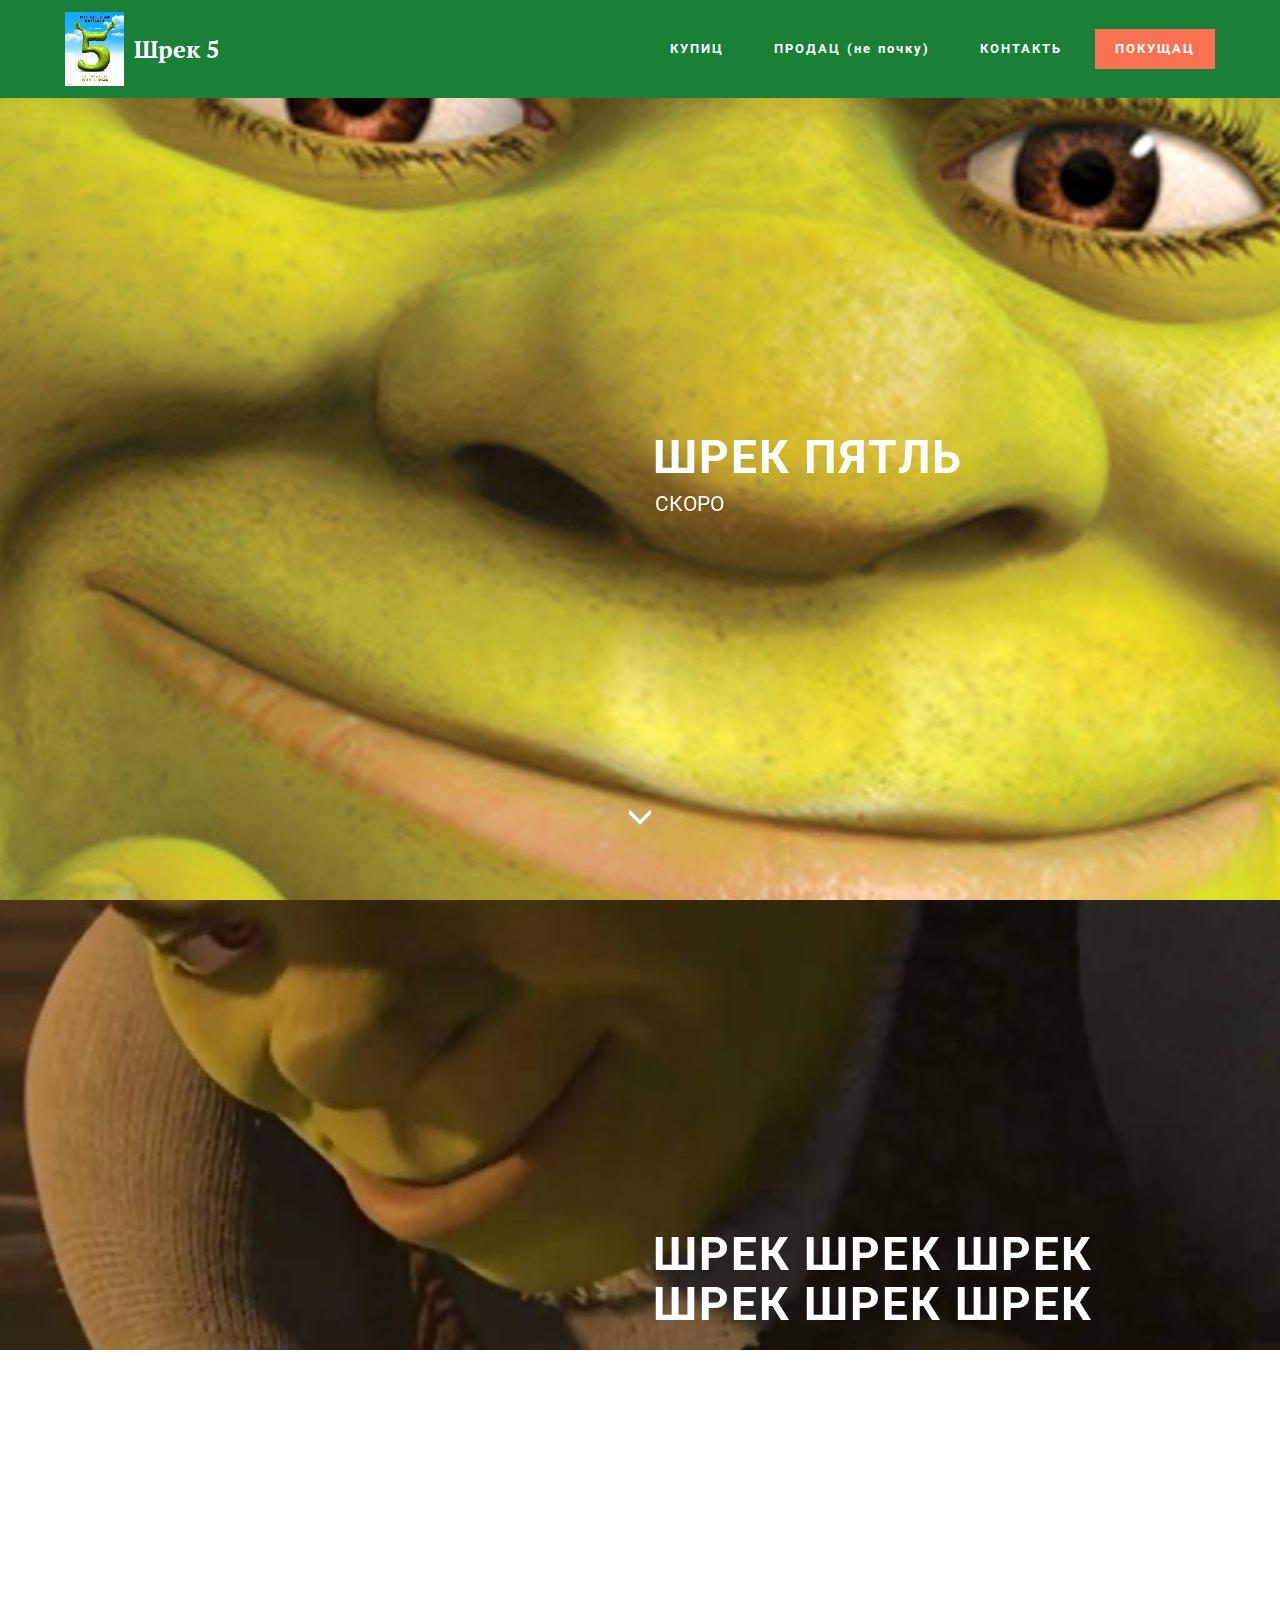
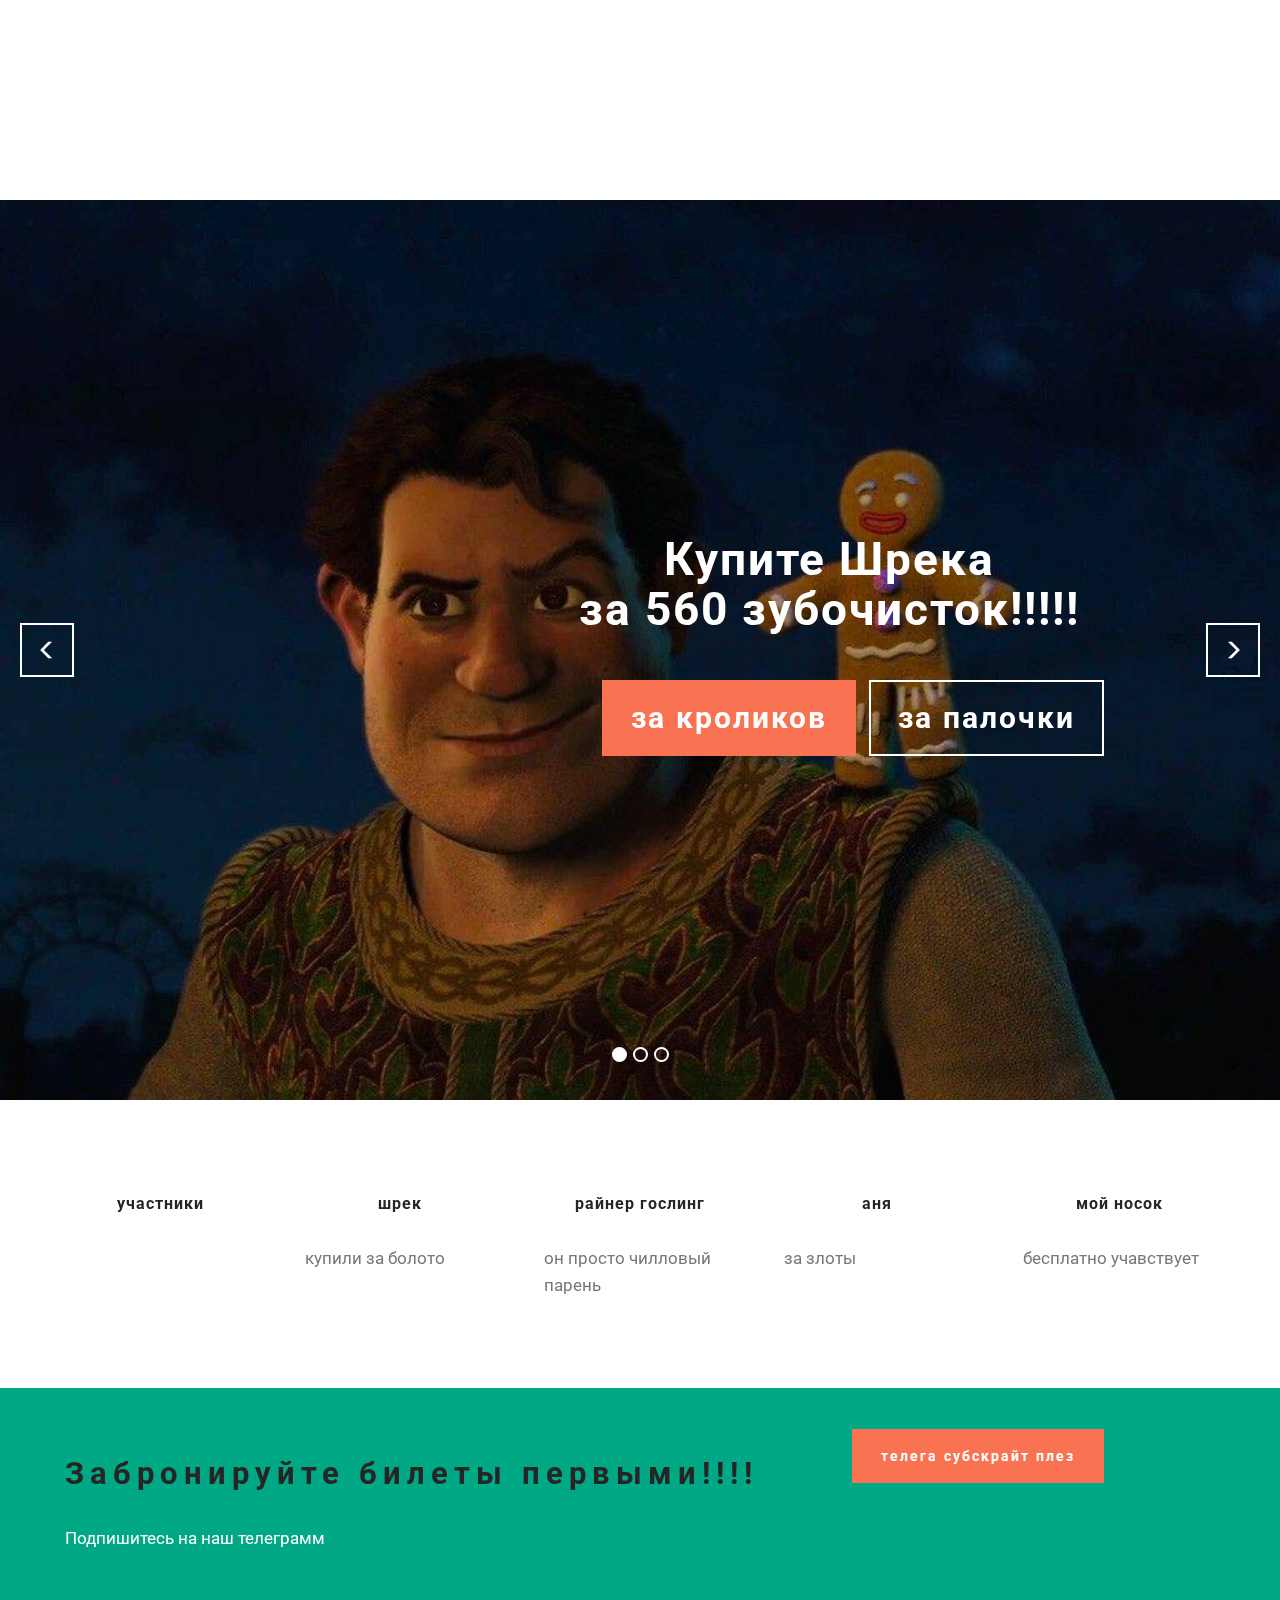
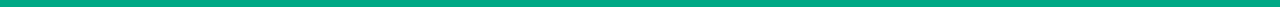
<file: index.html>
<!DOCTYPE html>
<html>
<head>
  <!-- Site made with Mobirise Website Builder v2.9.10, https://mobirise.com -->
  <meta charset="UTF-8">
  <meta http-equiv="X-UA-Compatible" content="IE=edge">
  <meta name="generator" content="Mobirise v2.9.10, mobirise.com">
  <meta name="viewport" content="width=device-width, initial-scale=1">
  <link rel="shortcut icon" href="assets/images/shrek-5-poster-800x1000-6.jpg" type="image/x-icon">
  <meta name="description" content="Free Responsive Website Maker. Create awesome mobile-first websites. Easy and fast - No coding!">
  <title>Mobirise Mobile Website Builder</title>
  <link rel="stylesheet" href="https://fonts.googleapis.com/css?family=Roboto:700,400&amp;subset=cyrillic,latin,greek,vietnamese">
  <link rel="stylesheet" href="assets/bootstrap/css/bootstrap.min.css">
  <link rel="stylesheet" href="assets/animate.css/animate.min.css">
  <link rel="stylesheet" href="assets/mobirise/css/style.css">
  <link rel="stylesheet" href="assets/mobirise-slider/style.css">
  <link rel="stylesheet" href="assets/mobirise/css/mbr-additional.css" type="text/css">
  
  
  
</head>
<body>
<section class="mbr-navbar mbr-navbar--freeze mbr-navbar--absolute mbr-navbar--sticky mbr-navbar--auto-collapse" id="ext_menu-3">
    <div class="mbr-navbar__section mbr-section">
        <div class="mbr-section__container container">
            <div class="mbr-navbar__container">
                <div class="mbr-navbar__column mbr-navbar__column--s mbr-navbar__brand">
                    <span class="mbr-navbar__brand-link mbr-brand mbr-brand--inline">
                        <span class="mbr-brand__logo"><a href="https://mobirise.com"><img src="assets/images/shrek-5-poster-800x1000-6.jpg" class="mbr-navbar__brand-img mbr-brand__img" alt="Mobirise"></a></span>
                        <span class="mbr-brand__name"><a class="mbr-brand__name text-white" href="https://mobirise.com">Шрек 5</a></span>
                    </span>
                </div>
                <div class="mbr-navbar__hamburger mbr-hamburger"><span class="mbr-hamburger__line"></span></div>
                <div class="mbr-navbar__column mbr-navbar__menu">
                    <nav class="mbr-navbar__menu-box mbr-navbar__menu-box--inline-right">
                        <div class="mbr-navbar__column"><ul class="mbr-navbar__items mbr-navbar__items--right mbr-buttons mbr-buttons--freeze mbr-buttons--right btn-decorator mbr-buttons--active"><li class="mbr-navbar__item"><a class="mbr-buttons__link btn text-white" href="https://mobirise.com">КУПИЦ</a></li><li class="mbr-navbar__item"><a class="mbr-buttons__link btn text-white" href="https://mobirise.com">ПРОДАЦ (не почку)</a></li><li class="mbr-navbar__item"><a class="mbr-buttons__link btn text-white" href="https://mobirise.com">КОНТАКТЬ</a></li></ul></div>
                        <div class="mbr-navbar__column"><ul class="mbr-navbar__items mbr-navbar__items--right mbr-buttons mbr-buttons--freeze mbr-buttons--right btn-inverse mbr-buttons--active"><li class="mbr-navbar__item"><a class="mbr-buttons__btn btn btn-danger" href="https://mobirise.com">ПОКУЩАЦ</a></li></ul></div>
                    </nav>
                </div>
            </div>
        </div>
    </div>
</section>

<section class="engine"><a rel="external" href="https://mobirise.com">web page creator</a></section><section class="mbr-box mbr-section mbr-section--relative mbr-section--fixed-size mbr-section--full-height mbr-section--bg-adapted mbr-parallax-background" id="header1-13" style="background-image: url(assets/images/2506266481-preview-maxresdefault-1-1280x720-49.jpg);">
    <div class="mbr-box__magnet mbr-box__magnet--sm-padding mbr-box__magnet--center-left mbr-after-navbar">
        
        <div class="mbr-box__container mbr-section__container container">
            <div class="mbr-box mbr-box--stretched"><div class="mbr-box__magnet mbr-box__magnet--center-left">
                <div class="row"><div class=" col-sm-6 col-sm-offset-6">
                    <div class="mbr-hero animated fadeInUp">
                        <h1 class="mbr-hero__text">ШРЕК ПЯТЛЬ&nbsp;</h1>
                        <p class="mbr-hero__subtext">СКОРО</p>
                    </div>
                    
                </div></div>
            </div></div>
        </div>
        <div class="mbr-arrow mbr-arrow--floating text-center">
            <div class="mbr-section__container container">
                <a class="mbr-arrow__link" href="#header1-4"><i class="glyphicon glyphicon-menu-down"></i></a>
            </div>
        </div>
    </div>
</section>

<section class="mbr-box mbr-section mbr-section--relative mbr-section--fixed-size mbr-section--full-height mbr-section--bg-adapted mbr-parallax-background" id="header1-4" style="background-image: url(assets/images/maxresdefault-1-1280x720-92.jpg);">
    <div class="mbr-box__magnet mbr-box__magnet--sm-padding mbr-box__magnet--center-left">
        
        <div class="mbr-box__container mbr-section__container container">
            <div class="mbr-box mbr-box--stretched"><div class="mbr-box__magnet mbr-box__magnet--center-left">
                <div class="row"><div class=" col-sm-6 col-sm-offset-6">
                    <div class="mbr-hero animated fadeInUp">
                        <h1 class="mbr-hero__text">ШРЕК ШРЕК ШРЕК ШРЕК ШРЕК ШРЕК</h1>
                        <p class="mbr-hero__subtext"><br>Купите  мена он красивый , у него есть свое болото, огрожена, осел!!!<br></p>
                    </div>
                    
                </div></div>
            </div></div>
        </div>
        <div class="mbr-arrow mbr-arrow--floating text-center">
            <div class="mbr-section__container container">
                <a class="mbr-arrow__link" href="#slider-8"><i class="glyphicon glyphicon-menu-down"></i></a>
            </div>
        </div>
    </div>
</section>

<section class="mbr-slider mbr-section mbr-section--no-padding carousel slide" data-ride="carousel" data-wrap="true" data-interval="5000" id="slider-8" style="background-color: rgb(255, 255, 255);">
    <div class="mbr-section__container">
        <div>
            <ol class="carousel-indicators">
                <li data-app-prevent-settings="" data-target="#slider-8" class="active" data-slide-to="0"></li><li data-app-prevent-settings="" data-target="#slider-8" data-slide-to="1"></li><li data-app-prevent-settings="" data-target="#slider-8" data-slide-to="2"></li>
            </ol>
            <div class="carousel-inner" role="listbox">
                <div class="mbr-box mbr-section mbr-section--relative mbr-section--fixed-size mbr-section--bg-adapted item dark center mbr-section--full-height active" style="background-image: url(assets/images/59b50b79f4fcdde8cd3a7e42b652635a-1280x720-59.jpg);">
                    <div class="mbr-box__magnet mbr-box__magnet--center-right mbr-box__magnet--sm-padding">
                                            
                        <div class=" container">
                            
                            <div class="row">
                                <div class=" col-md-6 col-md-offset-5">  

                                <div class="mbr-hero">
                                    <h1 class="mbr-hero__text">Купите Шрека <br>за 560 зубочисток!!!!!</h1>

                                    <p class="mbr-hero__subtext"></p>
                                </div>
                                <div class="mbr-buttons btn-inverse mbr-buttons--left mbr-buttons--right"><a class="mbr-buttons__btn btn btn-lg btn-danger" href="https://mobirise.com">за кроликов</a> <a class="mbr-buttons__btn btn btn-lg btn-default" href="https://mobirise.com">за палочки</a></div>
                                </div>
                            </div>
                        </div>
                    </div>
                </div><div class="mbr-box mbr-section mbr-section--relative mbr-section--fixed-size mbr-section--bg-adapted item dark center mbr-section--full-height" style="background-image: url(assets/images/memi-klev-club-3zue-p-memi-shrek-udivlenie-7-900x900-14.jpg);">
                    <div class="mbr-box__magnet mbr-box__magnet--center-left mbr-box__magnet--sm-padding">
                                            
                        <div class=" container">
                            
                            <div class="row">
                                <div class=" col-md-6 col-md-offset-1">  

                                <div class="mbr-hero">
                                    <h1 class="mbr-hero__text">купить</h1>

                                    
                                </div>
                                <div class="mbr-buttons btn-inverse mbr-buttons--left"><a class="mbr-buttons__btn btn btn-lg btn-danger" href="https://mobirise.com">да</a> <a class="mbr-buttons__btn btn btn-lg btn-default" href="https://mobirise.com">тоже да&nbsp;</a></div>
                                </div>
                            </div>
                        </div>
                    </div>
                </div><div class="mbr-box mbr-section mbr-section--relative mbr-section--fixed-size mbr-section--bg-adapted item dark center mbr-section--full-height" style="background-image: url(assets/images/2506266481-preview-maxresdefault-1-1280x720-50.jpg);">
                    <div class="mbr-box__magnet mbr-box__magnet--center-center mbr-box__magnet--sm-padding">
                                            
                        <div class=" container">
                            
                            <div class="row">
                                <div class=" col-md-8 col-md-offset-2">  

                                <div class="mbr-hero">
                                    <h1 class="mbr-hero__text">купить&nbsp;</h1>

                                    <p class="mbr-hero__subtext"></p>
                                </div>
                                <div class="mbr-buttons btn-inverse mbr-buttons--center"><a class="mbr-buttons__btn btn btn-lg btn-danger" href="https://mobirise.com">да</a> <a class="mbr-buttons__btn btn btn-lg btn-default" href="https://mobirise.com">нет(да)</a></div>
                                </div>
                            </div>
                        </div>
                    </div>
                </div>
            </div>
            
            <a data-app-prevent-settings="" class="left carousel-control" role="button" data-slide="prev" href="#slider-8">
                <span class="glyphicon glyphicon-menu-left" aria-hidden="true"></span>
                <span class="sr-only">Previous</span>
            </a>
            <a data-app-prevent-settings="" class="right carousel-control" role="button" data-slide="next" href="#slider-8">
                <span class="glyphicon glyphicon-menu-right" aria-hidden="true"></span>
                <span class="sr-only">Next</span>
            </a>
        </div>
    </div>
</section>

<section class="mbr-section mbr-section--relative mbr-section--fixed-size" id="content4-9" style="background-color: rgb(255, 255, 255);">
    
    
    <div class="mbr-section__container container mbr-section__container--std-top-padding">
        <div class="mbr-section__row row">
            <div class="mbr-section__col col-xs-12 col-lg-2-4 col-md-4 col-sm-6">
                
                <div class="mbr-section__container mbr-section__container--middle">
                    <div class="mbr-header mbr-header--reduce mbr-header--center mbr-header--wysiwyg">
                        <h3 class="mbr-header__text">участники</h3>
                    </div>
                </div>
                <div class="mbr-section__container mbr-section__container--last">
                    <div class="mbr-article mbr-article--wysiwyg">
                        <p></p>
                    </div>
                </div>
                
            </div>
            <div class="mbr-section__col col-xs-12 col-lg-2-4 col-md-4 col-sm-6">
                
                <div class="mbr-section__container mbr-section__container--middle">
                    <div class="mbr-header mbr-header--reduce mbr-header--center mbr-header--wysiwyg">
                        <h3 class="mbr-header__text">шрек</h3>
                    </div>
                </div>
                <div class="mbr-section__container mbr-section__container--last">
                    <div class="mbr-article mbr-article--wysiwyg">
                        <p>купили за болото</p>
                    </div>
                </div>
                
            </div>
            <div class="clearfix visible-sm-block"></div>
            <div class="mbr-section__col col-xs-12 col-lg-2-4 col-md-4 col-sm-6">
                
                <div class="mbr-section__container mbr-section__container--middle">
                    <div class="mbr-header mbr-header--reduce mbr-header--center mbr-header--wysiwyg">
                        <h3 class="mbr-header__text">райнер гослинг</h3>
                    </div>
                </div>
                <div class="mbr-section__container mbr-section__container--last">
                    <div class="mbr-article mbr-article--wysiwyg">
                        <p>он просто чилловый парень&nbsp;</p>
                    </div>
                </div>
                
            </div>
            <div class="clearfix visible-md-block"></div>
            <div class="mbr-section__col col-xs-12 col-lg-2-4 col-md-4 col-sm-6 col-lg-offset-0 col-md-offset-2">
                
                <div class="mbr-section__container mbr-section__container--middle">
                    <div class="mbr-header mbr-header--reduce mbr-header--center mbr-header--wysiwyg">
                        <h3 class="mbr-header__text">аня&nbsp;</h3>
                    </div>
                </div>
                <div class="mbr-section__container mbr-section__container--last">
                    <div class="mbr-article mbr-article--wysiwyg">
                        <p>за злоты</p>
                    </div>
                </div>
                
            </div>
            <div class="clearfix visible-sm-block"></div>
            <div class="mbr-section__col col-xs-12 col-lg-2-4 col-md-4 col-sm-6 col-md-offset-0 col-sm-offset-3">
                
                <div class="mbr-section__container mbr-section__container--middle">
                    <div class="mbr-header mbr-header--reduce mbr-header--center mbr-header--wysiwyg">
                        <h3 class="mbr-header__text">мой носок</h3>
                    </div>
                </div>
                <div class="mbr-section__container mbr-section__container--last">
                    <div class="mbr-article mbr-article--wysiwyg">
                        <p>бесплатно учавствует&nbsp;</p>
                    </div>
                </div>
                
            </div>
            
        </div>
    </div>
</section>

<section class="mbr-section mbr-section--relative mbr-section--short-paddings" id="msg-box1-14" style="background-color: rgb(0, 168, 133);">

    

    <div class="mbr-section__container mbr-section__container--isolated container">
        <div class="row">
            <div class="mbr-box mbr-box--fixed mbr-box--adapted">
                <div class="mbr-box__magnet mbr-box__magnet--top-left mbr-section__left col-sm-8">
                    <div class="mbr-section__container mbr-section__container--middle">
                        <div class="mbr-header mbr-header--auto-align mbr-header--wysiwyg">
                            <h3 class="mbr-header__text"></h3><h1>Забронируйте билеты первыми!!!!</h1>
                        </div>
                    </div>
                    <div class="mbr-section__container">
                        <div class="mbr-article mbr-article--auto-align mbr-article--wysiwyg"><p>Подпишитесь на наш телеграмм<br></p></div>
                    </div>
                </div>
                <div class="mbr-box__magnet mbr-box__magnet--top-left mbr-section__right col-sm-4">
                    <div class="mbr-section__container">
                        <div class="mbr-buttons mbr-buttons--auto-align mbr-buttons--top mbr-buttons--left"><a class="mbr-buttons__btn btn btn-lg btn-danger" href="https://mobirise.com">телега субскрайт плез</a></div>
                    </div>
                </div>
            </div>
        </div>
    </div>

</section>


  <script src="assets/web/assets/jquery/jquery.min.js"></script>
  <script src="assets/bootstrap/js/bootstrap.min.js"></script>
  <script src="assets/smooth-scroll/SmoothScroll.js"></script>
  <script src="assets/jarallax/jarallax.js"></script>
  <script src="assets/bootstrap-carousel-swipe/bootstrap-carousel-swipe.js"></script>
  <script src="assets/mobirise/js/script.js"></script>
  
  
</body>
</html>
</file>
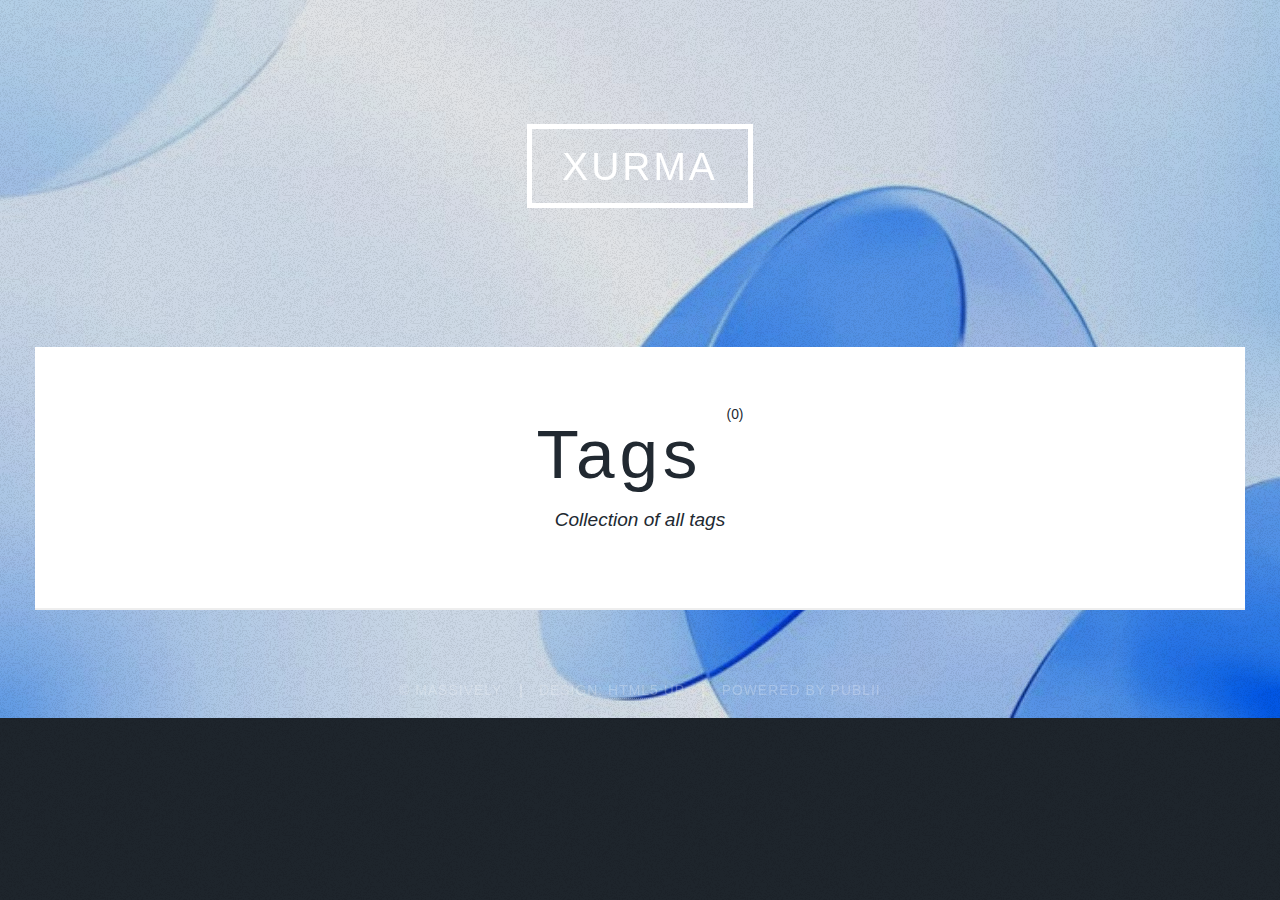
<file: tags/index.html>
<!DOCTYPE html><html lang="en-gb"><head><meta charset="utf-8"><meta http-equiv="X-UA-Compatible" content="IE=edge"><meta name="viewport" content="width=device-width,initial-scale=1,user-scalable=no"><title>All tags - Xurma</title><meta name="robots" content="noindex, follow"><meta name="generator" content="Publii Open-Source CMS for Static Site"><link rel="stylesheet" href="./../assets/css/fontawesome-all.min.css?v=85514f933f9e0b82460af63f1a403fa5"><link rel="stylesheet" href="./../assets/css/style.css?v=6d92336350d5374cc2b2fb5720b76be5"><noscript><link rel="stylesheet" href="./../assets/css/noscript.css?v=efa867a99f5064d6729e4dc2008ad50b"></noscript><script type="application/ld+json">{"@context":"http://schema.org","@type":"Organization","name":"Xurma","url":"./../"}</script><style>#wrapper > .bg {
               background-image: url(./../assets/images/overlay.png), linear-gradient(0deg, rgba(0, 0, 0, 0.1), rgba(0, 0, 0, 0.1)), url(./../media/website/c5eb508f2421f45f1de476c5ab631b9d.jpg);
           }</style><noscript><style>img[loading] {
                    opacity: 1;
                }</style></noscript></head><body class="is-preload tags-template"><div id="wrapper"><header id="header"><a class="logo" href="./../">Xurma</a></header><main id="main"><header class="page-header"><h1>Tags <sup>(0)</sup></h1><p>Collection of all tags</p></header><section class="posts"></section></main><footer id="copyright"><ul><li>© Massively</li><li>Design: <a href="https://html5up.net" target="_blank" rel="nofollow noopener">HTML5 UP</a></li><li>Powered by Publii</li></ul></footer></div><script src="./../assets/js/jquery.min.js?v=c9771cc3e90e18f5336eedbd0fffb2cf"></script><script src="./../assets/js/jquery.scrollex.min.js?v=f89065e3d988006af9791b44561d7c90"></script><script src="./../assets/js/jquery.scrolly.min.js?v=1ed5a78bde1476875a40f6b9ff44fc14"></script><script src="./../assets/js/browser.min.js?v=c07298dd19048a8a69ad97e754dfe8d0"></script><script src="./../assets/js/breakpoints.min.js?v=81a479eb099e3b187613943b085923b8"></script><script src="./../assets/js/util.min.js?v=4201a626f8c9b614a663b3a1d7d82615"></script><script src="./../assets/js/main.min.js?v=56233c354bd814758be8bff42f7e13a5"></script><script>/*<![CDATA[*/var images=document.querySelectorAll("img[loading]");for(var i=0;i<images.length;i++){if(images[i].complete){images[i].classList.add("is-loaded")}else{images[i].addEventListener("load",function(){this.classList.add("is-loaded")},false)}};/*]]>*/</script></body></html>
</file>
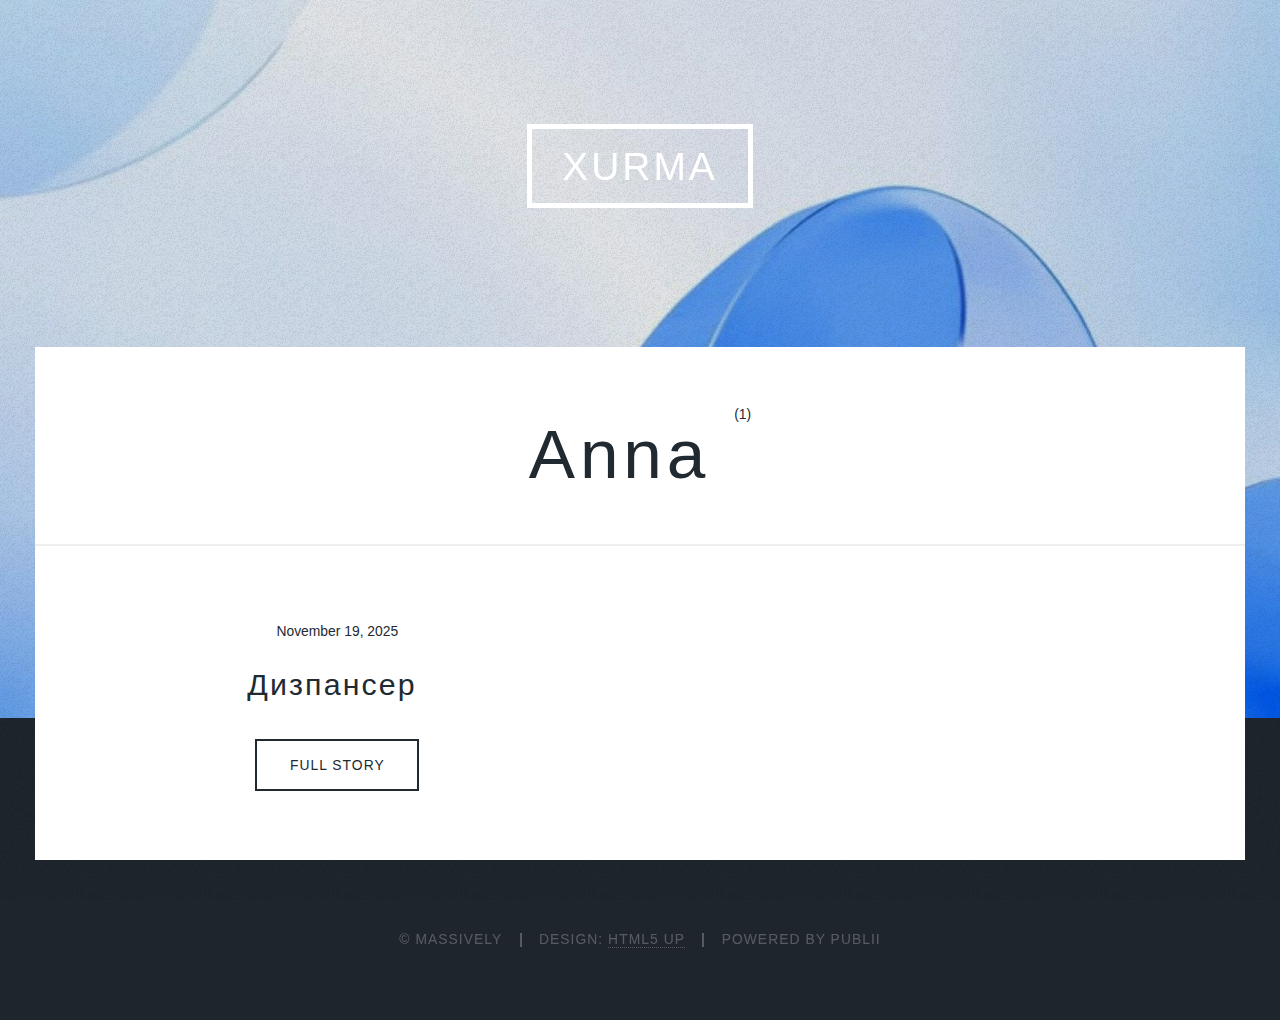
<file: authors/anna/index.html>
<!DOCTYPE html><html lang="en-gb"><head><meta charset="utf-8"><meta http-equiv="X-UA-Compatible" content="IE=edge"><meta name="viewport" content="width=device-width,initial-scale=1,user-scalable=no"><title>Author: Anna - Xurma</title><meta name="robots" content="noindex, follow"><meta name="generator" content="Publii Open-Source CMS for Static Site"><link rel="stylesheet" href="./../../assets/css/fontawesome-all.min.css?v=85514f933f9e0b82460af63f1a403fa5"><link rel="stylesheet" href="./../../assets/css/style.css?v=6d92336350d5374cc2b2fb5720b76be5"><noscript><link rel="stylesheet" href="./../../assets/css/noscript.css?v=efa867a99f5064d6729e4dc2008ad50b"></noscript><script type="application/ld+json">{"@context":"http://schema.org","@type":"Organization","name":"Xurma","url":"./../../"}</script><style>#wrapper > .bg {
               background-image: url(./../../assets/images/overlay.png), linear-gradient(0deg, rgba(0, 0, 0, 0.1), rgba(0, 0, 0, 0.1)), url(./../../media/website/c5eb508f2421f45f1de476c5ab631b9d.jpg);
           }</style><noscript><style>img[loading] {
                    opacity: 1;
                }</style></noscript></head><body class="is-preload author-template"><div id="wrapper"><header id="header"><a class="logo" href="./../../">Xurma</a></header><main id="main"><header class="page-header author-header"><h1>Anna <sup>(1)</sup></h1></header><section class="posts"><article><header><time datetime="2025-11-19T11:35" class="date">November 19, 2025</time><h2><a href="./../../dizpanser.html">Дизпансер </a></h2></header><p></p><ul class="actions special"><li><a href="./../../dizpanser.html" class="button">Full Story</a></li></ul></article></section></main><footer id="copyright"><ul><li>© Massively</li><li>Design: <a href="https://html5up.net" target="_blank" rel="nofollow noopener">HTML5 UP</a></li><li>Powered by Publii</li></ul></footer></div><script src="./../../assets/js/jquery.min.js?v=c9771cc3e90e18f5336eedbd0fffb2cf"></script><script src="./../../assets/js/jquery.scrollex.min.js?v=f89065e3d988006af9791b44561d7c90"></script><script src="./../../assets/js/jquery.scrolly.min.js?v=1ed5a78bde1476875a40f6b9ff44fc14"></script><script src="./../../assets/js/browser.min.js?v=c07298dd19048a8a69ad97e754dfe8d0"></script><script src="./../../assets/js/breakpoints.min.js?v=81a479eb099e3b187613943b085923b8"></script><script src="./../../assets/js/util.min.js?v=4201a626f8c9b614a663b3a1d7d82615"></script><script src="./../../assets/js/main.min.js?v=56233c354bd814758be8bff42f7e13a5"></script><script>/*<![CDATA[*/var images=document.querySelectorAll("img[loading]");for(var i=0;i<images.length;i++){if(images[i].complete){images[i].classList.add("is-loaded")}else{images[i].addEventListener("load",function(){this.classList.add("is-loaded")},false)}};/*]]>*/</script></body></html>
</file>
<file: assets/mobirise-slider/style.css>
/*-------

   Slider

-------*/
.mbr-slider .carousel-inner > .active,
.mbr-slider .carousel-inner > .next,
.mbr-slider .carousel-inner > .prev {
	display: table;
}
.mbr-slider .carousel-control {
    background-image: none;
    width: 54px;
    height: 54px;
    top: 50%;
    margin-top: -27px;
    line-height: 54px;
    border: 2px solid #fff;
    opacity: 1;
    text-shadow: none;
    z-index: 5;
    -webkit-transition: all 0.2s ease-in-out 0s;
    -o-transition: all 0.2s ease-in-out 0s;
    transition: all 0.2s ease-in-out 0s;
}
.mbr-slider .carousel-control.left {
	margin-left: 20px;
}
.mbr-slider .carousel-control.right {
	margin-right: 20px;
}
.mbr-slider .carousel-control:hover {
	background: #fff;
	color: #000;
}
.mbr-slider .carousel-indicators {
    bottom: 20px;
}
.mbr-slider .carousel-indicators li,
.mbr-slider .carousel-indicators .active {
    width: 15px;
    height: 15px;
    margin: 3px;
    border: 2px solid #ffffff;
}

@media (max-width: 767px) {
    .mbr-slider .carousel-control {
        top: auto;
        bottom: 20px;
    }
}
.mbr-slider .mbr-overlay {
    z-index: 0;
    opacity:0.5;
}
/* boxed model */
.mbr-slider > .boxed-slider {
    position: relative;
    padding: 93px 0;
}
.mbr-slider > .container .carousel-indicators {
    margin-bottom: 93px;
}
@media (max-width: 767px) {
    .mbr-slider > .container .carousel-control {
        margin-bottom: 93px;
    }
}
.mbr-slider > .container img {
    width: 100%;
}
.mbr-slider > .container img + .row {
    position: absolute;
    top: 50%;
    left: 0;
    right: 0;
    margin-left: 0;
    margin-right: 0;
    -webkit-transform: translateY(-50%);
    -moz-transform: translateY(-50%);
    transform: translateY(-50%);
}
.mbr-slider .mbr-section {
    padding-left: 0;
    padding-right: 0;
}

/* article layout */
.mbr-slider .article-slider > div {
    padding-left: 0;
    padding-right: 0;
}
.mbr-slider > .container.article-slider .carousel-indicators {
    margin-bottom: 0;
}
</file>
<file: assets/mobirise/css/mbr-additional.css>
@import url(https://fonts.googleapis.com/css?family=PT+Serif:400,700);

#ext_menu-3 .mbr-brand__name {
  font-size: 16px;
}
#ext_menu-3.mbr-navbar--stuck .mbr-navbar__section {
  background: #1a8038;
}
#ext_menu-3 .mbr-navbar__section {
  background: #1a8038;
}
#ext_menu-3 .mbr-navbar__hamburger {
  color: #7ac673;
}
#ext_menu-3 .mbr-brand__name a {
  font-family: 'PT Serif', serif;
  font-size: 24px;
}
#slider-8 .btn {
  font-size: 30px;
}
#slider-8 H1 {
  text-align: center;
}
#msg-box1-14 .mbr-header .mbr-header__text {
  color: #fff;
}
#msg-box1-14 .mbr-article {
  color: #fff;
}
</file>
<file: assets/css/style.css>
:root{--body-font:-apple-system,BlinkMacSystemFont,"Segoe UI",Roboto,Oxygen,Ubuntu,Cantarell,"Fira Sans","Droid Sans","Helvetica Neue",Arial,sans-serif,"Apple Color Emoji","Segoe UI Emoji","Segoe UI Symbol";--heading-font:-apple-system,BlinkMacSystemFont,"Segoe UI",Roboto,Oxygen,Ubuntu,Cantarell,"Fira Sans","Droid Sans","Helvetica Neue",Arial,sans-serif,"Apple Color Emoji","Segoe UI Emoji","Segoe UI Symbol";--logo-font:var(--body-font);--menu-font:var(--body-font);--font-weight-normal:400;--font-weight-bold:700;--line-height:2.3;--letter-spacing:0em;--headings-weight:700;--headings-transform:none;--headings-style:normal;--headings-letter-spacing:0.07em;--headings-line-height:1.5;--color:#18BFEF}a,abbr,acronym,address,applet,article,aside,audio,b,big,blockquote,body,canvas,caption,center,cite,code,dd,del,details,dfn,div,dl,dt,em,embed,fieldset,figcaption,figure,footer,form,h1,h2,h3,h4,h5,h6,header,hgroup,html,i,iframe,img,ins,kbd,label,legend,li,mark,menu,nav,object,ol,output,p,pre,q,ruby,s,samp,section,small,span,strike,strong,sub,summary,sup,table,tbody,td,tfoot,th,thead,time,tr,tt,u,ul,var,video{margin:0;padding:0;border:0;font-size:100%;font:inherit;vertical-align:baseline}article,aside,details,figcaption,figure,footer,header,hgroup,menu,nav,section{display:block}body{line-height:1}ol,ul{list-style:none}blockquote,q{quotes:none}blockquote:after,blockquote:before,q:after,q:before{content:"";content:none}table{border-collapse:collapse;border-spacing:0}body{-webkit-text-size-adjust:none}mark{background-color:transparent;color:inherit}input::-moz-focus-inner{border:0;padding:0}input,select,textarea{-moz-appearance:none;-webkit-appearance:none;-ms-appearance:none;appearance:none}@-ms-viewport{width:device-width}body{-ms-overflow-style:scrollbar}@media screen and (max-width:480px){body,html{min-width:320px}}html{-webkit-box-sizing:border-box;box-sizing:border-box}*,:after,:before{-webkit-box-sizing:inherit;box-sizing:inherit}body{background-color:#1e252d}body.is-preload *,body.is-preload :after,body.is-preload :before{-webkit-animation:none!important;animation:none!important;-webkit-transition:none!important;transition:none!important}html{font-size:16pt}@media screen and (max-width:1680px){html{font-size:14pt}}@media screen and (max-width:1280px){html{font-size:13pt}}body{color:#212931}body,input,select,textarea{font-family:var(--body-font);font-variation-settings:"wght" var(--font-weight-normal);font-size:1rem;letter-spacing:var(--letter-spacing);line-height:var(--line-height)}a{-webkit-transition:color .2s ease-in-out,background-color .2s ease-in-out,border-color .2s ease-in-out,box-shadow .2s ease-in-out;-webkit-transition:color .2s ease-in-out,background-color .2s ease-in-out,border-color .2s ease-in-out,-webkit-box-shadow .2s ease-in-out;transition:color .2s ease-in-out,background-color .2s ease-in-out,border-color .2s ease-in-out,-webkit-box-shadow .2s ease-in-out;transition:color .2s ease-in-out,background-color .2s ease-in-out,border-color .2s ease-in-out,box-shadow .2s ease-in-out;transition:color .2s ease-in-out,background-color .2s ease-in-out,border-color .2s ease-in-out,box-shadow .2s ease-in-out,-webkit-box-shadow .2s ease-in-out;border-bottom:dotted 1px;text-decoration:none}a:hover{border-bottom-color:transparent}b,strong{font-variation-settings:"wght" var(--font-weight-bold)}em,i{font-style:italic}p{text-align:justify;margin:0 0 2rem 0}h1,h2,h3,h4,h5,h6{font-family:var(--heading-font);font-variation-settings:"wght" var(--headings-weight);font-style:var(--headings-style);line-height:var(--headings-line-height);letter-spacing:var(--headings-letter-spacing);text-transform:var(--headings-transform);margin:0 0 1rem 0}h1 a,h2 a,h3 a,h4 a,h5 a,h6 a{border-bottom:0;color:inherit;text-decoration:none}h1{font-size:4rem;line-height:1.1;margin:0 0 2rem 0}h2{font-size:1.75rem;line-height:1.3;margin:0 0 1.5rem 0}h3{font-size:1.25rem;margin:0 0 1.5rem 0}h4{font-size:1rem}h5{font-size:.9rem}h6{font-size:.8rem}sub{font-size:.8rem;position:relative;top:.5rem}sup{font-size:.8rem;position:relative;top:-.5rem}blockquote{border-left:solid 4px;font-style:italic;margin:0 0 2rem 0;padding:.5rem 0 .5rem 2rem}code{border:solid 2px;font-family:"Courier New",monospace;font-size:.9rem;margin:0 .25rem;padding:.25rem .65rem}pre{-webkit-overflow-scrolling:touch;font-family:"Courier New",monospace;font-size:.9rem;margin:0 0 2rem 0}pre code{display:block;line-height:1.75;padding:1rem 1.5rem;overflow-x:auto}hr{border:0;border-bottom:solid 2px;margin:3rem 0}hr.major{margin:5rem 0}.align-left{text-align:left}.align-center{text-align:center}.align-right{text-align:right}input,select,textarea{color:#212931}a{color:#212931;border-bottom-color:rgba(33,41,49,.5)}a:hover{border-bottom-color:transparent;color:var(--color)!important}b,strong{color:#212931}h1,h2,h3,h4,h5,h6{color:#212931}blockquote{border-left-color:#eee}code{background:rgba(220,220,220,.25);border-color:#eee}hr{border-bottom-color:#eee}.box{border:solid 2px;margin-bottom:2rem;padding:1.5rem}.box>:last-child,.box>:last-child>:last-child,.box>:last-child>:last-child>:last-child{margin-bottom:0}.box.alt{border:0;border-radius:0;padding:0}.box{border-color:#eee}.button,button,input[type=button],input[type=reset],input[type=submit]{-moz-appearance:none;-webkit-appearance:none;-ms-appearance:none;appearance:none;-webkit-transition:background-color .2s ease-in-out,box-shadow .2s ease-in-out,color .2s ease-in-out;-webkit-transition:background-color .2s ease-in-out,color .2s ease-in-out,-webkit-box-shadow .2s ease-in-out;transition:background-color .2s ease-in-out,color .2s ease-in-out,-webkit-box-shadow .2s ease-in-out;transition:background-color .2s ease-in-out,box-shadow .2s ease-in-out,color .2s ease-in-out;transition:background-color .2s ease-in-out,box-shadow .2s ease-in-out,color .2s ease-in-out,-webkit-box-shadow .2s ease-in-out;border:0;border-radius:0;cursor:pointer;display:inline-block;font-family:var(--heading-font);font-size:.8rem;font-variation-settings:"wght" var(--headings-weight);letter-spacing:.075em;height:3rem;line-height:3rem;padding:0 2rem;text-align:center;text-decoration:none;text-transform:uppercase;white-space:nowrap}.button.icon:before,button.icon:before,input[type=button].icon:before,input[type=reset].icon:before,input[type=submit].icon:before{margin-right:.5rem}.button.icon.solo,button.icon.solo,input[type=button].icon.solo,input[type=reset].icon.solo,input[type=submit].icon.solo{position:relative;width:4rem;height:4rem;line-height:4rem;border-radius:4rem;text-indent:4rem;overflow:hidden;padding:0;white-space:nowrap}.button.icon.solo:before,button.icon.solo:before,input[type=button].icon.solo:before,input[type=reset].icon.solo:before,input[type=submit].icon.solo:before{position:absolute;display:block;top:0;left:0;width:inherit;height:inherit;line-height:inherit;font-size:1.25rem;margin-right:0;text-align:center;text-indent:0}.button.fit,button.fit,input[type=button].fit,input[type=reset].fit,input[type=submit].fit{width:100%}.button.small,button.small,input[type=button].small,input[type=reset].small,input[type=submit].small{font-size:.7rem;height:2.5rem;line-height:2.5rem;padding:0 1.5rem}.button.large,button.large,input[type=button].large,input[type=reset].large,input[type=submit].large{font-size:.9rem;height:3.5rem;line-height:3.5rem;padding:0 2.75rem}@media screen and (max-width:980px){.button,button,input[type=button],input[type=reset],input[type=submit]{font-size:.9rem;height:3.25rem;line-height:3.25rem}.button.large,button.large,input[type=button].large,input[type=reset].large,input[type=submit].large{font-size:1rem;height:3.75rem;line-height:3.75rem}}.button.disabled,.button:disabled,button.disabled,button:disabled,input[type=button].disabled,input[type=button]:disabled,input[type=reset].disabled,input[type=reset]:disabled,input[type=submit].disabled,input[type=submit]:disabled{pointer-events:none;opacity:.25}.button,button,input[type=button],input[type=reset],input[type=submit]{background-color:transparent;-webkit-box-shadow:inset 0 0 0 2px #212931;box-shadow:inset 0 0 0 2px #212931;color:#212931}.button:hover,button:hover,input[type=button]:hover,input[type=reset]:hover,input[type=submit]:hover{-webkit-box-shadow:inset 0 0 0 2px var(--color);box-shadow:inset 0 0 0 2px var(--color);color:var(--color)}.button.primary,button.primary,input[type=button].primary,input[type=reset].primary,input[type=submit].primary{background-color:#212931;-webkit-box-shadow:none;box-shadow:none;color:#fff!important}.button.primary:hover,button.primary:hover,input[type=button].primary:hover,input[type=reset].primary:hover,input[type=submit].primary:hover{background-color:var(--color)}form{margin:0 0 2rem 0}form>:last-child{margin-bottom:0}form>.fields{display:-moz-flex;display:-ms-flex;display:flex;-ms-flex-wrap:wrap;flex-wrap:wrap;width:calc(100% + 3rem);margin:-1.5rem 0 2rem -1.5rem}form>.fields>.field{-moz-flex-grow:0;-ms-flex-grow:0;flex-grow:0;-ms-flex-shrink:0;flex-shrink:0;padding:1.5rem 0 0 1.5rem;width:calc(100% - 1.5rem)}form>.fields>.field.half{width:calc(50% - .75rem)}form>.fields>.field.third{width:calc(100%/3 - .5rem)}form>.fields>.field.quarter{width:calc(25% - .375rem)}@media screen and (max-width:480px){form>.fields{width:calc(100% + 3rem);margin:-1.5rem 0 2rem -1.5rem}form>.fields>.field{padding:1.5rem 0 0 1.5rem;width:calc(100% - 1.5rem)}form>.fields>.field.half{width:calc(100% - 1.5rem)}form>.fields>.field.third{width:calc(100% - 1.5rem)}form>.fields>.field.quarter{width:calc(100% - 1.5rem)}}label{display:block;font-family:var(--heading-font);font-variation-settings:"wght" var(--headings-weight);line-height:1.5;letter-spacing:.075em;font-size:.8rem;text-transform:uppercase;margin:0 0 .75rem 0}@media screen and (max-width:980px){label{font-size:.9rem}}input[type=email],input[type=password],input[type=text],select,textarea{-moz-appearance:none;-webkit-appearance:none;-ms-appearance:none;appearance:none;background:0 0;border-radius:0;border:solid 2px;color:inherit;display:block;outline:0;padding:0 1rem;text-decoration:none;width:100%}input[type=email]:invalid,input[type=password]:invalid,input[type=text]:invalid,select:invalid,textarea:invalid{-webkit-box-shadow:none;box-shadow:none}select{background-size:1.25rem;background-repeat:no-repeat;background-position:calc(100% - 1rem) center;height:3rem;padding-right:3rem;text-overflow:ellipsis}select:focus::-ms-value{background-color:transparent}select::-ms-expand{display:none}input[type=email],input[type=password],input[type=text],select{height:3rem}textarea{padding:.75rem 1rem}input[type=checkbox],input[type=radio]{-moz-appearance:none;-webkit-appearance:none;-ms-appearance:none;appearance:none;display:block;float:left;margin-right:-2rem;opacity:0;width:1rem;z-index:-1}input[type=checkbox]+label,input[type=radio]+label{text-decoration:none;cursor:pointer;display:inline-block;font-size:1rem;letter-spacing:0;font-family:var(--body-font);text-transform:none;font-variation-settings:"wght" var(--font-weight-normal);padding-left:2.8rem;padding-right:1rem;position:relative}input[type=checkbox]+label:before,input[type=radio]+label:before{-moz-osx-font-smoothing:grayscale;-webkit-font-smoothing:antialiased;display:inline-block;font-style:normal;font-variant:normal;text-rendering:auto;line-height:1;text-transform:none!important;font-family:"Font Awesome 6 Free";font-weight:900}input[type=checkbox]+label:before,input[type=radio]+label:before{border-radius:0;border:solid 2px;content:"";display:inline-block;font-size:.8rem;height:1.8rem;left:0;line-height:1.65rem;position:absolute;text-align:center;top:-.125rem;width:1.8rem}input[type=checkbox]:checked+label:before,input[type=radio]:checked+label:before{content:"\f00c"}input[type=checkbox]+label:before{border-radius:0}input[type=radio]+label:before{border-radius:100%}::-webkit-input-placeholder{opacity:1}:-moz-placeholder{opacity:1}::-moz-placeholder{opacity:1}:-ms-input-placeholder{opacity:1}label{color:#212931}input[type=email],input[type=password],input[type=text],select,textarea{border-color:#eee}input[type=email]:focus,input[type=password]:focus,input[type=text]:focus,select:focus,textarea:focus{border-color:var(--color)}select{background-image:url("data:image/svg+xml;charset=utf8,%3Csvg xmlns='http://www.w3.org/2000/svg' width='40' height='40' preserveAspectRatio='none' viewBox='0 0 40 40'%3E%3Cpath d='M9.4,12.3l10.4,10.4l10.4-10.4c0.2-0.2,0.5-0.4,0.9-0.4c0.3,0,0.6,0.1,0.9,0.4l3.3,3.3c0.2,0.2,0.4,0.5,0.4,0.9 c0,0.4-0.1,0.6-0.4,0.9L20.7,31.9c-0.2,0.2-0.5,0.4-0.9,0.4c-0.3,0-0.6-0.1-0.9-0.4L4.3,17.3c-0.2-0.2-0.4-0.5-0.4-0.9 c0-0.4,0.1-0.6,0.4-0.9l3.3-3.3c0.2-0.2,0.5-0.4,0.9-0.4S9.1,12.1,9.4,12.3z' fill='%23eeeeee' /%3E%3C/svg%3E")}select option{background-color:#fff;color:#212931}.select-wrapper:before{color:#eee}input[type=checkbox]+label,input[type=radio]+label{color:#212931}input[type=checkbox]+label:before,input[type=radio]+label:before{border-color:#eee}input[type=checkbox]:checked+label:before,input[type=radio]:checked+label:before{background-color:#212931;border-color:#212931;color:#fff}input[type=checkbox]:focus+label:before,input[type=radio]:focus+label:before{border-color:var(--color)}::-webkit-input-placeholder{color:#909498!important}:-moz-placeholder{color:#909498!important}::-moz-placeholder{color:#909498!important}:-ms-input-placeholder{color:#909498!important}.formerize-placeholder{color:#909498!important}.icon{text-decoration:none;border-bottom:none;position:relative}.icon:before{-moz-osx-font-smoothing:grayscale;-webkit-font-smoothing:antialiased;display:inline-block;font-style:normal;font-variant:normal;text-rendering:auto;line-height:1;text-transform:none!important;font-family:"Font Awesome 6 Free";font-weight:400}.icon>.label{display:none}.icon:before{line-height:inherit}.icon.solid:before{font-weight:900}.icon.brands:before{font-family:"Font Awesome 6 Brands"}.image{border:0;display:inline-block;position:relative}.image img{display:block}.image.left,.image.right{max-width:40%}.image.left img,.image.right img{width:100%}.image.left{float:left;margin:0 2rem 2rem 0;top:.75rem}.image.right{float:right;margin:0 0 2rem 2rem;top:.75rem}.image.fit{display:block;margin:2.5rem 0;width:100%}.image.fit:first-child{margin-top:0}.image.fit img{width:100%}.image.main{display:block;margin:4rem 0;width:100%}.image.main:first-child{margin-top:0}.image.main img{width:100%}@media screen and (max-width:736px){.image.fit{margin:2rem 0}.image.main{margin:2rem 0}}a.image{overflow:hidden}a.image img{-webkit-transition:-webkit-transform .2s ease-out;transition:-webkit-transform .2s ease-out;transition:transform .2s ease-out;transition:transform .2s ease-out,-webkit-transform .2s ease-out}a.image:hover img{-webkit-transform:scale(1.05);transform:scale(1.05)}ul.actions{display:-moz-flex;display:-ms-flex;display:flex;cursor:default;list-style:none;margin-left:-1rem;padding-left:0}ul.actions li{padding:0 0 0 1rem;vertical-align:middle}ul.actions.special{-moz-justify-content:center;-ms-justify-content:center;justify-content:center;width:100%;margin-left:0}ul.actions.special li:first-child{padding-left:0}ul.actions.stacked{-moz-flex-direction:column;-ms-flex-direction:column;flex-direction:column;margin-left:0}ul.actions.stacked li{padding:1.3rem 0 0 0}ul.actions.stacked li:first-child{padding-top:0}ul.actions.fit{width:calc(100% + 1rem)}ul.actions.fit li{-moz-flex-grow:1;-ms-flex-grow:1;flex-grow:1;-ms-flex-shrink:1;flex-shrink:1;width:100%}ul.actions.fit li>*{width:100%}ul.actions.fit.stacked{width:100%}@media screen and (max-width:480px){ul.actions:not(.fixed){-moz-flex-direction:column;-ms-flex-direction:column;flex-direction:column;margin-left:0;width:100%!important}ul.actions:not(.fixed) li{-moz-flex-grow:1;-ms-flex-grow:1;flex-grow:1;-ms-flex-shrink:1;flex-shrink:1;padding:1rem 0 0 0;text-align:center;width:100%}ul.actions:not(.fixed) li>*{width:100%}ul.actions:not(.fixed) li:first-child{padding-top:0}ul.actions:not(.fixed) li .button,ul.actions:not(.fixed) li button,ul.actions:not(.fixed) li input[type=button],ul.actions:not(.fixed) li input[type=reset],ul.actions:not(.fixed) li input[type=submit]{width:100%}ul.actions:not(.fixed) li .button.icon:before,ul.actions:not(.fixed) li button.icon:before,ul.actions:not(.fixed) li input[type=button].icon:before,ul.actions:not(.fixed) li input[type=reset].icon:before,ul.actions:not(.fixed) li input[type=submit].icon:before{margin-left:-.5rem}}ul.icons{cursor:default;list-style:none;padding-left:0}ul.icons li{display:inline-block;padding:0 .5rem 0 0;vertical-align:middle}ul.icons li:last-child{padding-right:0}ul.icons li .icon:before{width:2.25rem;height:2.25rem;line-height:2.25rem;display:inline-block;text-align:center;border-radius:100%;font-size:1.25rem}ul.icons.alt li .icon:before{-webkit-transition:color .2s ease-in-out,background-color .2s ease-in-out,border-color .2s ease-in-out,box-shadow .2s ease-in-out;-webkit-transition:color .2s ease-in-out,background-color .2s ease-in-out,border-color .2s ease-in-out,-webkit-box-shadow .2s ease-in-out;transition:color .2s ease-in-out,background-color .2s ease-in-out,border-color .2s ease-in-out,-webkit-box-shadow .2s ease-in-out;transition:color .2s ease-in-out,background-color .2s ease-in-out,border-color .2s ease-in-out,box-shadow .2s ease-in-out;transition:color .2s ease-in-out,background-color .2s ease-in-out,border-color .2s ease-in-out,box-shadow .2s ease-in-out,-webkit-box-shadow .2s ease-in-out;font-size:1rem}ol{list-style:decimal;margin:0 0 2rem 0;padding-left:1.25rem}ol li{padding-left:.25rem}ul{list-style:disc;margin:0 0 2rem 0;padding-left:1rem}ul li{padding-left:.5rem}ul.divided{list-style:none;padding-left:0}ul.divided li{border-top:solid 1px;padding:.5rem 0}ul.divided li:first-child{border-top:0;padding-top:0}dl{margin:0 0 2rem 0}dl dt{display:block;font-variation-settings:"wght" var(--font-weight-bold);margin:0 0 1rem 0}dl dd{margin-left:2rem}ul.divided li{border-top-color:#eee}ul.icons li a.icon:hover:before{color:var(--color)}ul.icons.alt li .icon:before{-webkit-box-shadow:inset 0 0 0 2px #eee;box-shadow:inset 0 0 0 2px #eee}ul.icons.alt li a.icon:hover:before{-webkit-box-shadow:inset 0 0 0 2px var(--color);box-shadow:inset 0 0 0 2px var(--color)}article.special,section.special{text-align:center}header{cursor:default}header>.date{display:block;font-size:.8rem;margin:0 0 1rem 0;position:relative}header>p{font-style:italic}header>h1+p{font-size:1.1rem;margin-top:-.5rem;line-height:2}header>h2+p{font-size:1rem;margin-top:-.75rem}header>h3+p{font-size:.9rem;margin-top:-.75rem}header>h4+p{font-size:.8rem;margin-top:-.75rem}header.major{margin:0 0 4rem 0;text-align:center}header.major>:last-child{margin-bottom:0}header.major>p{margin-top:0;text-align:center}header.major>.date{font-size:1rem;margin:0 0 4rem 0}header.major>.date:after,header.major>.date:before{content:"";display:block;position:absolute;top:50%;width:calc(50% - 6rem);border-top:solid 2px}header.major>.date:before{left:0}header.major>.date:after{right:0}@media screen and (max-width:980px){header br{display:none}}@media screen and (max-width:736px){header.major{margin:0 0 2rem 0}}header.major .date:after,header.major .date:before{border-top-color:#eee}.table-wrapper{-webkit-overflow-scrolling:touch;overflow-x:auto}table{margin:0 0 2rem 0;vertical-align:top;text-align:left;width:100%}@media screen and (min-width:481px){table{display:block;overflow-x:auto}}table tbody tr{border:solid 1px;border-left:0;border-right:0}table td{padding:.75rem .75rem}table th{font-family:var(--heading-font);font-size:.8rem;font-variation-settings:"wght" var(--headings-weight);letter-spacing:.075em;line-height:1.5;padding:0 .75rem .75rem .75rem;text-align:left;text-transform:uppercase}@media screen and (max-width:980px){table th{font-size:.9rem}}table thead{border-bottom:solid 2px}table tfoot{border-top:solid 2px}table.alt{border-collapse:separate}table.alt tbody tr td{border:solid 1px;border-left-width:0;border-top-width:0}table.alt tbody tr td:first-child{border-left-width:1px}table.alt tbody tr:first-child td{border-top-width:1px}table.alt thead{border-bottom:0}table.alt tfoot{border-top:0}table tbody tr{border-color:#eee}table tbody tr:nth-child(odd){background-color:rgba(220,220,220,.25)}table th{color:#212931}table thead{border-bottom-color:#eee}table tfoot{border-top-color:#eee}table.alt tbody tr td{border-color:#eee}.pagination{display:-moz-inline-flex;display:-ms-inline-flex;display:inline-flex;-moz-user-select:none;-webkit-user-select:none;-ms-user-select:none;user-select:none;cursor:default;flex-wrap:wrap;list-style:none;margin:0 0 2rem 2px;padding:0}.pagination a,.pagination span{-webkit-transition:background-color .2s ease-in-out,border-color .2s ease-in-out,box-shadow .2s ease-in-out,color .2s ease-in-out;-webkit-transition:background-color .2s ease-in-out,border-color .2s ease-in-out,color .2s ease-in-out,-webkit-box-shadow .2s ease-in-out;transition:background-color .2s ease-in-out,border-color .2s ease-in-out,color .2s ease-in-out,-webkit-box-shadow .2s ease-in-out;transition:background-color .2s ease-in-out,border-color .2s ease-in-out,box-shadow .2s ease-in-out,color .2s ease-in-out;transition:background-color .2s ease-in-out,border-color .2s ease-in-out,box-shadow .2s ease-in-out,color .2s ease-in-out,-webkit-box-shadow .2s ease-in-out;border:solid 2px;display:inline-block;font-family:var(--heading-font);font-size:.8rem;font-variation-settings:"wght" var(--headings-weight);height:3rem;letter-spacing:.075em;letter-spacing:var(--headings-letter-spacing);line-height:calc(3rem - 4px);margin-left:-2px;min-width:3rem;position:relative;text-align:center;text-decoration:none;text-transform:uppercase}.pagination .next,.pagination .previous{text-decoration:none;padding:0 1.75rem}.pagination .next:before,.pagination .previous:before{-moz-osx-font-smoothing:grayscale;-webkit-font-smoothing:antialiased;display:inline-block;font-style:normal;font-variant:normal;text-rendering:auto;line-height:1;text-transform:none!important;font-family:"Font Awesome 6 Free";font-weight:900}.pagination .next:before,.pagination .previous:before{display:inline-block;color:inherit!important;line-height:inherit}.pagination .previous:before{content:"\f104";margin-right:.9375em}.pagination .next:before{content:"\f105";float:right;margin-left:.9375em}@media screen and (max-width:980px){.pagination a,.pagination span{font-size:.9rem}}@media screen and (max-width:480px){.pagination .extra,.pagination .page{display:none}}.pagination a,.pagination span{border-color:#eee}.pagination a{color:#212931!important}.pagination a:hover{color:var(--color)!important;border-color:var(--color);z-index:1}.pagination a:hover+a,.pagination a:hover+span{border-left-color:var(--color)}.pagination a.active{background-color:#eee}.pagination span{color:#eee}#wrapper{-webkit-transition:opacity .5s ease;transition:opacity .5s ease;position:relative;z-index:1;overflow:hidden}#wrapper>.bg{position:absolute;top:0;left:0;width:100%;height:100%;background-color:#212931;background-image:url("../../images/overlay.png"),-webkit-gradient(linear,left bottom,left top,from(rgba(0,0,0,.1)),to(rgba(0,0,0,.1))),url("../../images/bg.jpg");background-image:url("../../images/overlay.png"),linear-gradient(0deg,rgba(0,0,0,.1),rgba(0,0,0,.1)),url("../../images/bg.jpg");background-size:auto,auto,100% auto;background-position:center,center,top center;background-repeat:repeat,no-repeat,no-repeat;background-attachment:scroll,scroll,scroll;z-index:-1}#wrapper>.bg.fixed{position:fixed;width:100vw;height:100vh}#wrapper.fade-in:before{pointer-events:none;-webkit-transition:opacity 1s ease-in-out;transition:opacity 1s ease-in-out;-webkit-transition-delay:0.75s;transition-delay:0.75s;background:#1e252d;content:"";display:block;height:100%;left:0;opacity:0;position:fixed;top:0;width:100%}body.is-preload #wrapper.fade-in:before{opacity:1}@media screen and (orientation:portrait){#wrapper>.bg{background-size:auto,auto,auto 175%}}#intro{color:#fff;padding:8rem 4rem 6rem 4rem;-moz-align-items:center;-ms-align-items:center;align-items:center;display:-moz-flex;display:-ms-flex;display:flex;-moz-flex-direction:column;-ms-flex-direction:column;flex-direction:column;-moz-justify-content:-moz-flex-end;-ms-justify-content:-ms-flex-end;justify-content:flex-end;-webkit-transition:opacity 1s ease,-webkit-transform 1s ease;transition:opacity 1s ease,-webkit-transform 1s ease;transition:opacity 1s ease,transform 1s ease;transition:opacity 1s ease,transform 1s ease,-webkit-transform 1s ease;position:relative;cursor:default;text-align:center;z-index:1;min-height:100vh}#intro input,#intro select,#intro textarea{color:#fff}#intro a{color:#fff;border-bottom-color:rgba(255,255,255,.5)}#intro a:hover{border-bottom-color:transparent;color:var(--color)!important}#intro b,#intro strong{color:#fff}#intro h1,#intro h2,#intro h3,#intro h4,#intro h5,#intro h6{color:#fff}#intro blockquote{border-left-color:#fff}#intro code{background:rgba(255,255,255,.075);border-color:#fff}#intro hr{border-bottom-color:#fff}#intro .button,#intro button,#intro input[type=button],#intro input[type=reset],#intro input[type=submit]{background-color:transparent;-webkit-box-shadow:inset 0 0 0 2px #fff;box-shadow:inset 0 0 0 2px #fff;color:#fff}#intro .button:hover,#intro button:hover,#intro input[type=button]:hover,#intro input[type=reset]:hover,#intro input[type=submit]:hover{-webkit-box-shadow:inset 0 0 0 2px var(--color);box-shadow:inset 0 0 0 2px var(--color);color:var(--color)}#intro .button.primary,#intro button.primary,#intro input[type=button].primary,#intro input[type=reset].primary,#intro input[type=submit].primary{background-color:#fff;-webkit-box-shadow:none;box-shadow:none;color:#1e252d!important}#intro .button.primary:hover,#intro button.primary:hover,#intro input[type=button].primary:hover,#intro input[type=reset].primary:hover,#intro input[type=submit].primary:hover{background-color:var(--color)}#intro h1{font-size:5rem;line-height:1}#intro p{font-size:1.25rem;font-style:italic;margin-top:-.25rem;text-align:center}#intro+#header{margin-top:-20rem}#intro+#header .logo{-webkit-transform:translateY(2rem);transform:translateY(2rem);opacity:0;visibility:hidden}#intro.hidden{pointer-events:none;-webkit-transform:translateY(2rem);transform:translateY(2rem);-webkit-transition:opacity .5s ease,-webkit-transform .5s ease,visibility .5s;-webkit-transition:opacity .5s ease,visibility .5s,-webkit-transform .5s ease;transition:opacity .5s ease,visibility .5s,-webkit-transform .5s ease;transition:opacity .5s ease,transform .5s ease,visibility .5s;transition:opacity .5s ease,transform .5s ease,visibility .5s,-webkit-transform .5s ease;opacity:0;visibility:hidden}#intro.hidden+#header .logo{-webkit-transform:translateY(0);transform:translateY(0);opacity:1;visibility:visible}body.is-preload #intro{-webkit-transform:translateY(2rem);transform:translateY(2rem);opacity:0}body.is-preload #intro:not(.hidden)+#header+#nav{-webkit-transform:translateY(4rem);transform:translateY(4rem);opacity:0}@media screen and (max-width:980px){#intro{padding:4rem 4rem 2rem 4rem;min-height:90vh}#intro p br{display:none}#intro+#header{margin-top:-14rem}}@media screen and (max-width:736px){#intro{padding:3rem 2rem 1rem 2rem;min-height:80vh}#intro h1{font-size:3.25rem;line-height:1.1;margin-bottom:1rem}#intro p{font-size:1rem;margin-top:0}#intro .actions{display:none}}#header{color:#fff;-moz-align-items:center;-ms-align-items:center;align-items:center;display:-moz-flex;display:-ms-flex;display:flex;-moz-flex-direction:column;-ms-flex-direction:column;flex-direction:column;-moz-justify-content:-moz-flex-end;-ms-justify-content:-ms-flex-end;justify-content:flex-end;pointer-events:none;-moz-user-select:none;-webkit-user-select:none;-ms-user-select:none;user-select:none;height:20rem;padding-bottom:8rem;position:relative;text-align:center;z-index:2}#header input,#header select,#header textarea{color:#fff}#header a{color:#fff;border-bottom-color:rgba(255,255,255,.5)}#header a:hover{border-bottom-color:transparent;color:var(--color)!important}#header b,#header strong{color:#fff}#header h1,#header h2,#header h3,#header h4,#header h5,#header h6{color:#fff}#header blockquote{border-left-color:#fff}#header code{background:rgba(255,255,255,.075);border-color:#fff}#header hr{border-bottom-color:#fff}#header .logo{-webkit-transition:border-color .2s ease-in-out,color .2s ease-in-out,opacity .5s ease,-webkit-transform .5s ease,visibility .5s;-webkit-transition:border-color .2s ease-in-out,color .2s ease-in-out,opacity .5s ease,visibility .5s,-webkit-transform .5s ease;transition:border-color .2s ease-in-out,color .2s ease-in-out,opacity .5s ease,visibility .5s,-webkit-transform .5s ease;transition:border-color .2s ease-in-out,color .2s ease-in-out,opacity .5s ease,transform .5s ease,visibility .5s;transition:border-color .2s ease-in-out,color .2s ease-in-out,opacity .5s ease,transform .5s ease,visibility .5s,-webkit-transform .5s ease;pointer-events:auto;border-style:solid;border-color:#fff;border-width:5px!important;font-family:var(--logo-font);font-size:2.25rem;font-variation-settings:"wght" var(--headings-weight);letter-spacing:.075em;line-height:1;padding:1rem 1.75rem;text-transform:uppercase;visibility:visible}#header .logo:hover{border-color:var(--color)!important;color:var(--color)!important}@media screen and (max-width:980px){#header{height:14rem;padding-bottom:4rem}}@media screen and (max-width:736px){#header{padding-bottom:3rem}#header .logo{font-size:1.75rem;border-width:3px!important}}#nav{color:#fff;display:-moz-flex;display:-ms-flex;display:flex;-webkit-transition:-webkit-transform 1s ease,opacity 1s ease;-webkit-transition:opacity 1s ease,-webkit-transform 1s ease;transition:opacity 1s ease,-webkit-transform 1s ease;transition:transform 1s ease,opacity 1s ease;transition:transform 1s ease,opacity 1s ease,-webkit-transform 1s ease;background:rgba(255,255,255,.175);height:4rem;line-height:4rem;margin:-4rem auto 0 auto;overflow:hidden;padding:0 2rem 0 0;position:relative;width:calc(100% - 4rem);max-width:72rem;z-index:2}#nav ul.divided li{border-top-color:#fff}#nav ul.icons li a.icon:hover:before{color:var(--color)}#nav ul.icons.alt li .icon:before{-webkit-box-shadow:inset 0 0 0 2px #fff;box-shadow:inset 0 0 0 2px #fff}#nav ul.icons.alt li a.icon:hover:before{-webkit-box-shadow:inset 0 0 0 2px var(--color);box-shadow:inset 0 0 0 2px var(--color)}#nav input,#nav select,#nav textarea{color:#fff}#nav a{color:#fff;border-bottom-color:rgba(255,255,255,.5)}#nav a:hover{border-bottom-color:transparent;color:var(--color)!important}#nav b,#nav strong{color:#fff}#nav h1,#nav h2,#nav h3,#nav h4,#nav h5,#nav h6{color:#fff}#nav blockquote{border-left-color:#fff}#nav code{background:rgba(255,255,255,.075);border-color:#fff}#nav hr{border-bottom-color:#fff}#nav ul.links{display:-moz-flex;display:-ms-flex;display:flex;-moz-flex-grow:1;-ms-flex-grow:1;flex-grow:1;-ms-flex-shrink:1;flex-shrink:1;font-family:var(--menu-font);font-variation-settings:"wght" var(--headings-weight);letter-spacing:.075em;list-style:none;margin-bottom:0;padding-left:0;text-transform:uppercase}#nav ul.links li{display:block;padding-left:0}#nav ul.links li a{-webkit-transition:background-color .2s ease-in-out,color .2s ease-in-out;transition:background-color .2s ease-in-out,color .2s ease-in-out;display:block;font-size:.8rem;outline:0;padding:0 2rem}#nav ul.links li a:hover{color:inherit!important;background-color:rgba(255,255,255,.1)}#nav ul.links li.active{background-color:#fff}#nav ul.links li.active a{color:#1e252d}#nav ul.links li.active a:hover{color:var(--color)!important}#nav ul.icons{-moz-flex-grow:0;-ms-flex-grow:0;flex-grow:0;-ms-flex-shrink:0;flex-shrink:0;margin-bottom:0}@media screen and (max-width:980px){#nav{display:none}}#main{background-color:#fff;position:relative;margin:0 auto;width:calc(100% - 4rem);max-width:72rem;z-index:2}#main>*{padding:4rem 4rem 2rem 4rem;border-top:solid 2px #eee;margin:0}#main>:first-child{border-top:0}#main>footer{text-align:center}#main>.post{padding:8rem 8rem 6rem 8rem}#main>.post header.major>.date{margin-top:-2rem}#main>.post header.major h2,#main>.post header.major>h1{font-size:4rem;line-height:1.1;margin:0 0 2rem 0}#main>.post.featured{text-align:center}@media screen and (max-width:1280px){#main>.post{padding:6rem 4rem 4rem 4rem}}@media screen and (max-width:736px){#main>.post{padding:4rem 2rem 2rem 2rem}#main>.post header.major>.date{margin-top:-1rem;margin-bottom:2rem}#main>.post header.major h2,#main>.post header.major>h1{font-size:2.5rem;line-height:1.2;margin:0 0 1.5rem 0}}#main>.posts{display:-moz-flex;display:-ms-flex;display:flex;-ms-flex-wrap:wrap;flex-wrap:wrap;-moz-align-items:-moz-stretch;-ms-align-items:-ms-stretch;align-items:stretch;text-align:center;width:100%;padding:0}#main>.posts>*{-ms-flex-shrink:1;flex-shrink:1;-moz-flex-grow:0;-ms-flex-grow:0;flex-grow:0}#main>.posts>*{width:50%}#main>.posts>*{padding:4rem;width:50%}#main>.posts>article{border-color:#eee;border-left-width:2px;border-style:solid;border-top-width:2px;text-align:center}#main>.posts>article>:last-child{margin-bottom:0}#main>.posts>article:nth-child(2n-1){border-left-width:0}#main>.posts>article:nth-child(-n+2){border-top-width:0}@media screen and (max-width:980px){#main>.posts>*{width:50%}#main>.posts>*{padding:2.5rem;width:50%}}@media screen and (max-width:736px){#main>.posts>*{width:100%}#main>.posts>*{padding:2rem;width:100%}#main>.posts>article:nth-child(2n-1){border-left-width:2px}#main>.posts>article:nth-child(-n+2){border-top-width:2px}#main>.posts>article:nth-child(n){border-left-width:0}#main>.posts>article:nth-child(-n+1){border-top-width:0}#main>.posts>article .image{max-width:25rem;margin-left:auto;margin-right:auto}}@media screen and (max-width:736px){#main>*{padding:2rem 2rem .1rem 2rem}}@media screen and (max-width:480px){#main{width:100%}}figure{margin-bottom:2rem}img{height:auto;max-width:100%;vertical-align:top}#header .logo-image{border:none;padding:0 2rem}#header .logo-image>img{height:14rem;-o-object-fit:contain;object-fit:contain;width:auto}.post__inner{max-width:760px;margin:0 auto}.post__image{border:0;display:inline-block;position:relative}.post__image>figcaption{font-size:.8rem;margin-top:.5rem;text-align:center}.post__image--left{float:left;margin:0 2rem 2rem 0;max-width:40%;top:.75rem}.post__image--right{float:right;margin:0 0 2rem 2rem;max-width:40%;top:.75rem}.post__image--center{display:block;margin-left:auto;margin-right:auto;text-align:center}.post__image--center img{display:inline-block}.post__image--wide{display:block}@media screen and (min-width:1281px){.post__image--wide{margin-left:calc(-50vw + 50%);margin-right:calc(-50vw + 50%)}}.post__image--wide a,.post__image--wide img{display:block;height:auto;margin:0 auto;width:100%}@media screen and (min-width:1281px){.post__image--wide a,.post__image--wide img{max-width:56rem}}.post__image--full{display:block}@media screen and (min-width:1281px){.post__image--full{display:flex;flex-direction:column;align-items:center;margin-left:calc(-50vw + 50%);margin-right:calc(-50vw + 50%)}}.post__image--full a,.post__image--full img{display:block;height:auto;margin:0 auto;width:100%}@media screen and (min-width:1281px){.post__image--full a,.post__image--full img{max-width:72rem;margin-left:-.25rem;margin-right:-.25rem;width:calc(100% - 4rem)}}.post__last-updated{font-size:.8rem}.post__share-tag-container{display:flex;flex-wrap:wrap;justify-content:space-between;margin-bottom:2rem;position:relative}.post__tag{max-width:90%}.post__tag h3{font-size:.8rem;margin-bottom:.5rem}.post__tag ul{margin:0;padding-left:0}.post__tag ul li{display:inline-block;margin:0 .25rem .25rem 0;padding:0}.post__tag ul li>a{border:2px solid #eee;border-radius:3px;display:inline-block;font-family:var(--heading-font);font-size:.8rem;letter-spacing:.1em;padding:.25rem 1rem;text-transform:uppercase}@media screen and (min-width:1681px){.post__tag ul li>a{font-size:.6rem}}.post__share{margin-left:auto}.post__share-button{-webkit-box-shadow:none!important;box-shadow:none!important;font-size:1.3rem;margin-top:1rem;margin-left:auto;outline:0!important;padding:.25vw 0}@media screen and (min-width:1681px){.post__share-button{font-size:1rem}}.post__share-popup{background:#212931;-webkit-box-shadow:0 0 8px rgba(0,0,0,.12);box-shadow:0 0 8px rgba(0,0,0,.12);border-radius:2px;bottom:95%;display:none;line-height:2.4;padding:1rem;position:absolute;right:0;text-align:left;z-index:1}@media screen and (min-width:1681px){.post__share-popup{line-height:2}}.post__share-popup.is-visible{-webkit-animation:share-popup .48s cubic-bezier(.17,.67,.6,1.34) backwards;animation:share-popup .48s cubic-bezier(.17,.67,.6,1.34) backwards;display:block}@-webkit-keyframes share-popup{from{-webkit-transform:scale(.9);transform:scale(.9)}to{-webkit-transform:scale(1);transform:scale(1)}}@keyframes share-popup{from{-webkit-transform:scale(.9);transform:scale(.9)}to{-webkit-transform:scale(1);transform:scale(1)}}.post__share-popup>a{color:#fff;display:block;padding:0 .25rem}.post__share-popup>a:hover{color:var(--color)}.post__share-popup>a::before{vertical-align:middle}.post__share-popup>a .label{display:inline-block;font-size:.9rem;margin-left:.75rem}@media screen and (min-width:1681px){.post__share-popup>a .label{font-size:.7rem}}.post__bio{align-items:center;display:inline-flex;margin-top:2rem}.post__bio h3{margin:0}.post__bio p{margin:.25rem 0 0}.post__bio img{border-radius:50%;height:3rem;width:3rem;margin-right:1rem}.post__bio>div{line-height:1.6;font-size:.9rem}.post__iframe,.post__video{display:block;margin-top:2.5rem;margin-bottom:2.5rem;overflow:hidden;padding:0;position:relative;width:100%}@media screen and (max-width:736px){.post__iframe,.post__video{margin-top:2rem;margin-bottom:2rem}}.post__iframe::before,.post__video::before{display:block;content:"";padding-top:var(--embed-aspect-ratio)}.post__iframe iframe[height*="%"][width*="%"],.post__iframe iframe[height]:not([height*="%"])[width]:not([width*="%"]),.post__iframe video[height*="%"][width*="%"],.post__iframe video[height]:not([height*="%"])[width]:not([width*="%"]),.post__video iframe[height*="%"][width*="%"],.post__video iframe[height]:not([height*="%"])[width]:not([width*="%"]),.post__video video[height*="%"][width*="%"],.post__video video[height]:not([height*="%"])[width]:not([width*="%"]){border:none;height:100%;left:0;position:absolute;top:0;bottom:0;width:100%}.post__iframe:has(iframe:not([height]))::before,.post__iframe:has(iframe:not([width]))::before,.post__iframe:has(video:not([height]))::before,.post__iframe:has(video:not([width]))::before,.post__video:has(iframe:not([height]))::before,.post__video:has(iframe:not([width]))::before,.post__video:has(video:not([height]))::before,.post__video:has(video:not([width]))::before{display:none}.image{background-color:#f5f5f5}.image figcaption{background-color:#fff;font-size:.8rem;padding-top:.5rem;text-align:center}#nav ul.icons{margin-left:auto}.page-header{align-items:center;display:flex;flex-direction:column;text-align:center}.page-header h1{margin-bottom:1rem}@media screen and (max-width:736px){.page-header h1{font-size:2.5rem;line-height:1.2;margin:0 0 1.5rem 0}}.page-header h1 sup{font-family:var(--body-font);letter-spacing:normal;vertical-align:top}.page-header p{text-align:center}.subpages__title{font-size:1.25rem}.subpages__list{list-style:initial;margin-left:1ch}.subpages__list ul{list-style:initial;margin:0 0 0 2ch;padding:0}.subpages__list li{padding:0 0 0 1ch}.author-header>img{border-radius:50%;height:4rem;width:4rem;margin-bottom:.5rem}.author-website{margin-top:-1rem;margin-bottom:2rem}.author-website>i{margin-right:.25rem}.gallery{margin:0 -.25rem}@media screen and (min-width:481px){.gallery{display:flex;flex-wrap:wrap}}.gallery-wrapper{margin-top:2rem;margin-bottom:2rem}@media screen and (min-width:1281px){.gallery-wrapper--wide{display:flex;justify-content:center;margin-left:calc(-50vw + 50%);margin-right:calc(-50vw + 50%)}.gallery-wrapper--wide .gallery{max-width:calc(72rem - 8rem * 2 + .5rem)}}.gallery-wrapper{margin-top:2rem;margin-bottom:2rem}@media screen and (min-width:1281px){.gallery-wrapper--full{display:flex;justify-content:center;margin-left:calc(-50vw + 50%);margin-right:calc(-50vw + 50%)}}@media screen and (min-width:1281px){.gallery-wrapper--full .gallery{max-width:calc(72rem + .5rem);margin-left:-.25rem;margin-right:-.25rem;width:calc(100% - 4rem)}}@media screen and (min-width:481px){.gallery[data-columns="1"] .gallery__item{flex:1 0 100%}}@media screen and (min-width:737px){.gallery[data-columns="2"] .gallery__item{flex:1 0 50%}}@media screen and (min-width:981px){.gallery[data-columns="3"] .gallery__item{flex:1 0 33.333%}}@media screen and (min-width:1281px){.gallery[data-columns="4"] .gallery__item{flex:0 1 25%}}@media screen and (min-width:1281px){.gallery[data-columns="5"] .gallery__item{flex:0 1 20%}}@media screen and (min-width:1281px){.gallery[data-columns="6"] .gallery__item{flex:0 1 16.666%}}@media screen and (min-width:1281px){.gallery[data-columns="7"] .gallery__item{flex:1 0 14.285%}}@media screen and (min-width:1281px){.gallery[data-columns="8"] .gallery__item{flex:1 0 12.5%}}.gallery__item{margin:0;padding:.25rem;position:relative}@media screen and (min-width:481px){.gallery__item{flex:1 0 50%}}@media screen and (min-width:737px){.gallery__item{flex:1 0 33.333%}}@media screen and (min-width:981px){.gallery__item{flex:1 0 25%}}.gallery__item a{background-color:#f5f5f5;border:none;display:block;height:100%;overflow:hidden;width:100%}.gallery__item a::after{background:-webkit-gradient(linear,left bottom,left top,from(rgba(0,0,0,.4)),to(rgba(0,0,0,0)));background:linear-gradient(to top,rgba(0,0,0,.4) 0,rgba(0,0,0,0) 100%);bottom:.25rem;content:"";display:block;opacity:0;left:.25rem;height:calc(100% - .5rem);position:absolute;right:.25rem;top:.25rem;-webkit-transition:all .24s ease-out;transition:all .24s ease-out;width:calc(100% - .5rem)}.gallery__item a:hover::after{opacity:1}.gallery__item img{display:block;height:100%;-o-object-fit:cover;object-fit:cover;width:100%}.gallery__item figcaption{bottom:1rem;color:#fff;font-size:.9rem;left:50%;opacity:0;position:absolute;text-align:center;-webkit-transform:translate(-50%,1.2rem);transform:translate(-50%,1.2rem);-webkit-transition:all .24s ease-out;transition:all .24s ease-out}@media screen and (min-width:1681px){.gallery__item figcaption{font-size:.7rem}}.gallery__item:hover figcaption{opacity:1;-webkit-transform:translate(-50%,0);transform:translate(-50%,0)}.separator,hr{background:0 0;border:none;height:auto;line-height:1;max-width:none;text-align:center}.separator::before,hr::before{content:"***";color:#212931;font-size:1.1rem;font-variation-settings:"wght" var(--font-weight-bold);letter-spacing:.5rem;padding-left:.5rem}.separator--dot::before{content:"*";color:#212931;font-size:1.1rem;font-variation-settings:"wght" var(--font-weight-bold);letter-spacing:.5rem;padding-left:.5rem}.separator--long-line{position:relative}.separator--long-line::before{content:"";height:1.2rem}.separator--long-line::after{border-top:1px solid #eee;content:"";height:1px;position:absolute;width:100%;top:50%;left:0}.align-justify{text-align:justify}.msg{border-left:4px solid transparent;padding:1rem 2rem}.msg--highlight{background-color:#fffcf1;border-color:#e7b600}.msg--info{background:#f2f9ff;border-color:#007de8}.msg--success{background:#f7fbf6;border-color:#59a147}.msg--warning{background:#fff3f3;border-color:#a94442;color:#a94442}.pec-wrapper{height:100%;left:0;position:absolute;top:0;width:100%}.pec-overlay{align-items:center;background-color:#f5f5f5;font-size:14px;display:none;height:inherit;justify-content:center;line-height:1.4;padding:1rem;position:relative;text-align:center}@media screen and (min-width:481px){.pec-overlay{font-size:16px;line-height:1.5;padding:1rem 2rem}}.pec-overlay.is-active{display:flex}.pec-overlay-inner p{margin:0 0 1rem}#footer{color:#717981;display:-moz-flex;display:-ms-flex;display:flex;background-color:#f5f5f5;color:#909498;cursor:default;position:relative;margin:0 auto;width:calc(100% - 4rem);max-width:72rem;z-index:2}#footer input,#footer select,#footer textarea{color:#717981}#footer a{color:#717981;border-bottom-color:rgba(113,121,129,.5)}#footer a:hover{border-bottom-color:transparent;color:var(--color)!important}#footer b,#footer strong{color:#717981}#footer h1,#footer h2,#footer h3,#footer h4,#footer h5,#footer h6{color:#717981}#footer blockquote{border-left-color:#e2e2e2}#footer code{background:rgba(220,220,220,.5);border-color:#e2e2e2}#footer hr{border-bottom-color:#e2e2e2}#footer .box{border-color:#e2e2e2}#footer .button,#footer button,#footer input[type=button],#footer input[type=reset],#footer input[type=submit]{background-color:transparent;-webkit-box-shadow:inset 0 0 0 2px #717981;box-shadow:inset 0 0 0 2px #717981;color:#717981}#footer .button:hover,#footer button:hover,#footer input[type=button]:hover,#footer input[type=reset]:hover,#footer input[type=submit]:hover{-webkit-box-shadow:inset 0 0 0 2px var(--color);box-shadow:inset 0 0 0 2px var(--color);color:var(--color)}#footer .button.primary,#footer button.primary,#footer input[type=button].primary,#footer input[type=reset].primary,#footer input[type=submit].primary{background-color:#717981;-webkit-box-shadow:none;box-shadow:none;color:#f5f5f5!important}#footer .button.primary:hover,#footer button.primary:hover,#footer input[type=button].primary:hover,#footer input[type=reset].primary:hover,#footer input[type=submit].primary:hover{background-color:var(--color)}#footer label{color:#717981}#footer input[type=email],#footer input[type=password],#footer input[type=text],#footer select,#footer textarea{border-color:#e2e2e2}#footer input[type=email]:focus,#footer input[type=password]:focus,#footer input[type=text]:focus,#footer select:focus,#footer textarea:focus{border-color:var(--color)}#footer select{background-image:url("data:image/svg+xml;charset=utf8,%3Csvg xmlns='http://www.w3.org/2000/svg' width='40' height='40' preserveAspectRatio='none' viewBox='0 0 40 40'%3E%3Cpath d='M9.4,12.3l10.4,10.4l10.4-10.4c0.2-0.2,0.5-0.4,0.9-0.4c0.3,0,0.6,0.1,0.9,0.4l3.3,3.3c0.2,0.2,0.4,0.5,0.4,0.9 c0,0.4-0.1,0.6-0.4,0.9L20.7,31.9c-0.2,0.2-0.5,0.4-0.9,0.4c-0.3,0-0.6-0.1-0.9-0.4L4.3,17.3c-0.2-0.2-0.4-0.5-0.4-0.9 c0-0.4,0.1-0.6,0.4-0.9l3.3-3.3c0.2-0.2,0.5-0.4,0.9-0.4S9.1,12.1,9.4,12.3z' fill='%23e2e2e2' /%3E%3C/svg%3E")}#footer select option{background-color:#f5f5f5;color:#717981}#footer .select-wrapper:before{color:#e2e2e2}#footer input[type=checkbox]+label,#footer input[type=radio]+label{color:#717981}#footer input[type=checkbox]+label:before,#footer input[type=radio]+label:before{border-color:#e2e2e2}#footer input[type=checkbox]:checked+label:before,#footer input[type=radio]:checked+label:before{background-color:#717981;border-color:#717981;color:#f5f5f5}#footer input[type=checkbox]:focus+label:before,#footer input[type=radio]:focus+label:before{border-color:var(--color)}#footer ::-webkit-input-placeholder{color:#b3b7bb!important}#footer :-moz-placeholder{color:#b3b7bb!important}#footer ::-moz-placeholder{color:#b3b7bb!important}#footer :-ms-input-placeholder{color:#b3b7bb!important}#footer .formerize-placeholder{color:#b3b7bb!important}#footer ul.divided li{border-top-color:#e2e2e2}#footer ul.icons li a.icon:hover:before{color:var(--color)}#footer ul.icons.alt li .icon:before{-webkit-box-shadow:inset 0 0 0 2px #e2e2e2;box-shadow:inset 0 0 0 2px #e2e2e2}#footer ul.icons.alt li a.icon:hover:before{-webkit-box-shadow:inset 0 0 0 2px var(--color);box-shadow:inset 0 0 0 2px var(--color)}#footer header.major .date:after,#footer header.major .date:before{border-top-color:#e2e2e2}#footer table tbody tr{border-color:#e2e2e2}#footer table tbody tr:nth-child(odd){background-color:rgba(220,220,220,.5)}#footer table th{color:#717981}#footer table thead{border-bottom-color:#e2e2e2}#footer table tfoot{border-top-color:#e2e2e2}#footer table.alt tbody tr td{border-color:#e2e2e2}#footer .pagination a,#footer .pagination span{border-color:#e2e2e2}#footer .pagination a{color:#717981!important}#footer .pagination a:hover{color:var(--color)!important;border-color:var(--color);z-index:1}#footer .pagination a:hover+a,#footer .pagination a:hover+span{border-left-color:var(--color)}#footer .pagination a.active{background-color:#e2e2e2}#footer .pagination span{color:#e2e2e2}#footer>section{-ms-flex-basis:50%;flex-basis:50%;-moz-flex-grow:1;-ms-flex-grow:1;flex-grow:1;-ms-flex-shrink:1;flex-shrink:1;padding:4rem 4rem 2rem 4rem;border-left:solid 2px #e2e2e2}#footer>section:first-child{border-left:0}#footer>section.split{display:-moz-flex;display:-ms-flex;display:flex;-moz-flex-direction:column;-ms-flex-direction:column;flex-direction:column;padding:0}#footer>section.split>section{padding:3rem 4rem 1rem 4rem;border-top:solid 2px #e2e2e2}#footer>section.split>section:first-child{padding:5rem 4rem 1rem 4rem;border-top:0}#footer>section.split>section:last-child{padding:3rem 4rem 3rem 4rem}#footer>section.split.contact>section{display:-moz-flex;display:-ms-flex;display:flex;-moz-align-items:center;-ms-align-items:center;align-items:center;padding:3.15rem 4rem}#footer>section.split.contact>section>*{margin-bottom:0}#footer>section.split.contact>section>:first-child{-ms-flex-shrink:0;flex-shrink:0;-moz-flex-grow:0;-ms-flex-grow:0;flex-grow:0;width:6rem}#footer>section.split.contact>section>:last-child{-ms-flex-shrink:1;flex-shrink:1;-moz-flex-grow:1;-ms-flex-grow:1;flex-grow:1}#footer>section.split.contact>section:first-child{padding:4rem 4rem 3rem 4rem}#footer>section.split.contact>section:last-child{padding:3rem 4rem 4rem 4rem}#footer>section.split.contact>section.alt{-moz-align-items:-moz-flex-start;-ms-align-items:-ms-flex-start;align-items:flex-start}#footer>section.split.contact>section.alt>:last-child{margin-top:-.325rem}#footer form label,#footer h3,#footer p{font-size:.8rem}@media screen and (max-width:980px){#footer{display:block}#footer>section{border-top:solid 2px #e2e2e2}#footer>section:first-child{border-top:0}#footer>section.split>section{padding:4rem 4rem 2rem 4rem}#footer>section.split>section:first-child{padding:4rem 4rem 2rem 4rem}#footer>section.split>section:last-child{padding:4rem 4rem 2rem 4rem}#footer>section.split.contact>section{padding:4rem}#footer>section.split.contact>section:first-child{padding:4rem}#footer>section.split.contact>section:last-child{padding:4rem}#footer form label,#footer h3,#footer p{font-size:.9rem}}@media screen and (max-width:736px){#footer>section{padding:2rem 2rem .1rem 2rem}#footer>section.split>section{padding:2rem 2rem .1rem 2rem}#footer>section.split>section:first-child{padding:2rem 2rem .1rem 2rem}#footer>section.split>section:last-child{padding:2rem 2rem .1rem 2rem}#footer>section.split.contact>section{padding:2rem}#footer>section.split.contact>section:first-child{padding:2rem}#footer>section.split.contact>section:last-child{padding:2rem}}@media screen and (max-width:480px){#footer{width:100%}}#copyright{color:#fff;position:relative;color:rgba(255,255,255,.25);cursor:default;font-family:var(--heading-font);font-size:.8rem;font-variation-settings:"wght" var(--headings-weight);letter-spacing:.075em;line-height:1.5;text-align:center;text-transform:uppercase;margin:4rem auto 8rem auto;width:calc(100% - 4rem);max-width:72rem;z-index:2}#copyright input,#copyright select,#copyright textarea{color:#fff}#copyright a{color:#fff;border-bottom-color:rgba(255,255,255,.5)}#copyright a:hover{border-bottom-color:transparent;color:var(--color)!important}#copyright b,#copyright strong{color:#fff}#copyright h1,#copyright h2,#copyright h3,#copyright h4,#copyright h5,#copyright h6{color:#fff}#copyright blockquote{border-left-color:#fff}#copyright code{background:rgba(255,255,255,.075);border-color:#fff}#copyright hr{border-bottom-color:#fff}#copyright a{color:inherit;border-bottom-color:inherit}#copyright ul{list-style:none;margin:0;padding-left:0}#copyright ul li{border-left:solid 2px;display:inline-block;line-height:1;margin-left:1rem;padding-left:1rem}#copyright ul li:first-child{border-left:0;margin-left:0;padding-left:0}@media screen and (max-width:1280px){#copyright{margin:4rem auto}}@media screen and (max-width:480px){#copyright ul li{border-left:0;margin:1rem 0 0 0;padding-left:0;display:block}#copyright ul li:first-child{margin-top:0}}#navPanelToggle{text-decoration:none;-webkit-transition:color .2s ease-in-out,background-color .2s ease-in-out,box-shadow .2s ease-in-out;-webkit-transition:color .2s ease-in-out,background-color .2s ease-in-out,-webkit-box-shadow .2s ease-in-out;transition:color .2s ease-in-out,background-color .2s ease-in-out,-webkit-box-shadow .2s ease-in-out;transition:color .2s ease-in-out,background-color .2s ease-in-out,box-shadow .2s ease-in-out;transition:color .2s ease-in-out,background-color .2s ease-in-out,box-shadow .2s ease-in-out,-webkit-box-shadow .2s ease-in-out;display:none;position:fixed;top:.75rem;right:.75rem;border:0;color:#fff;font-family:var(--menu-font);font-size:.9rem;font-variation-settings:"wght" var(--headings-weight);letter-spacing:.075em;padding:.375rem 1.25rem;text-transform:uppercase;z-index:10001}#navPanelToggle:before{-moz-osx-font-smoothing:grayscale;-webkit-font-smoothing:antialiased;display:inline-block;font-style:normal;font-variant:normal;text-rendering:auto;line-height:1;text-transform:none!important;font-family:"Font Awesome 6 Free";font-weight:900}#navPanelToggle:before{content:"\f0c9";margin-right:.5rem}#navPanelToggle.alt{background-color:rgba(255,255,255,.875);-webkit-box-shadow:0 .125rem .75rem 0 rgba(30,37,45,.25);box-shadow:0 .125rem .75rem 0 rgba(30,37,45,.25);color:#212931}#navPanelToggle.alt:hover{background-color:#fff}@media screen and (max-width:980px){#navPanelToggle{display:block}}@media screen and (max-width:736px){#navPanelToggle{font-size:.8rem;padding:.25rem 1rem}}#navPanel{-webkit-transform:translateX(20rem);transform:translateX(20rem);-webkit-transition:-webkit-transform .5s ease,box-shadow .5s ease,visibility .5s;-webkit-transition:visibility .5s,-webkit-transform .5s ease,-webkit-box-shadow .5s ease;transition:visibility .5s,-webkit-transform .5s ease,-webkit-box-shadow .5s ease;transition:transform .5s ease,box-shadow .5s ease,visibility .5s;transition:transform .5s ease,box-shadow .5s ease,visibility .5s,-webkit-transform .5s ease,-webkit-box-shadow .5s ease;display:none;-webkit-overflow-scrolling:touch;background:#fff;-webkit-box-shadow:none;box-shadow:none;color:#212931;height:100%;max-width:80%;overflow-y:auto;padding:3rem 2rem;position:fixed;right:0;top:0;visibility:hidden;width:20rem;z-index:10002}#navPanel .links{list-style:none;padding-left:0}#navPanel .links li{border-top:solid 2px #eee}#navPanel .links li a{border-bottom:0;display:block;font-family:var(--menu-font);font-size:.9rem;font-size:.9rem;font-variation-settings:"wght" var(--headings-weight);letter-spacing:.075em;padding:.75rem 0;text-transform:uppercase}#navPanel .links li:first-child{border-top:0}#navPanel .close{text-decoration:none;-webkit-transition:color .2s ease-in-out;transition:color .2s ease-in-out;-webkit-tap-highlight-color:transparent;border:0;color:#909498;cursor:pointer;display:block;height:3.25rem;line-height:3.25rem;padding-right:1.25rem;position:absolute;right:0;text-align:right;top:0;vertical-align:middle;width:7rem}#navPanel .close:before{-moz-osx-font-smoothing:grayscale;-webkit-font-smoothing:antialiased;display:inline-block;font-style:normal;font-variant:normal;text-rendering:auto;line-height:1;text-transform:none!important;font-family:"Font Awesome 6 Free";font-weight:900}#navPanel .close:before{content:"\f00d";font-size:1.25rem}#navPanel .close:hover{color:#212931}@media screen and (max-width:736px){#navPanel .close{height:4rem;line-height:4rem}}@media screen and (max-width:980px){#navPanel{display:block}}@media screen and (max-width:736px){#navPanel{padding:2.5rem 1.75rem}}@media screen and (max-width:980px){body.is-navPanel-visible #wrapper{opacity:.5}body.is-navPanel-visible #navPanel{-webkit-transform:translateX(0);transform:translateX(0);-webkit-box-shadow:0 0 1.5rem 0 rgba(0,0,0,.2);box-shadow:0 0 1.5rem 0 rgba(0,0,0,.2);visibility:visible}}.pswp--zoom-allowed .pswp__img{cursor:default!important}img[loading]{opacity:0}img.is-loaded{opacity:1;transition:opacity .6s cubic-bezier(.215,.61,.355,1),transform .2s ease-out!important}
</file>
<file: assets/css/noscript.css>
/*
	Massively by HTML5 UP
	html5up.net | @ajlkn
	Free for personal and commercial use under the CCA 3.0 license (html5up.net/license)
*/

/* Wrapper */

	#wrapper {
		background-color: #212931;
		background-image: url("../../images/overlay.png"), linear-gradient(0deg, rgba(0, 0, 0, 0.1), rgba(0, 0, 0, 0.1)), url("../../images/bg.jpg");
		background-size: auto,								auto,														100% auto;
		background-position: center,								center,														top center;
		background-repeat: repeat,								no-repeat,													no-repeat;
		background-attachment: fixed,								fixed,														fixed;
	}

		#wrapper.fade-in:before {
			display: none;
		}

/* Intro */

	body.is-preload #intro {
		opacity: 1;
	}

		body.is-preload #intro:not(.hidden) + #header + #nav {
			-moz-transform: none;
			-webkit-transform: none;
			-ms-transform: none;
			transform: none;
			opacity: 1;
		}
</file>
<file: assets/mobirise/css/style.css>
.is-builder .animated {
  -webkit-animation-name: none !important;
  animation-name: none !important;
}
html {
  position: relative;
  min-height: 100%;
}
.mbr-embedded-video {
  position: relative;
}
.mbr-background-video,
.mbr-background-video-preview {
  bottom: 0;
  left: 0;
  overflow: hidden;
  position: absolute;
  right: 0;
  top: 0;
}
.mbr-parallax-background,
.mbr-background {
  background-attachment: fixed !important;
  background-position: 50% 0;
  background-repeat: no-repeat;
  background-size: cover !important;
}
.mbr-hidden-scrollbar .mbr-parallax-background {
  background-size: auto 130%;
}
.mobile .mbr-parallax-background {
  background-attachment: scroll !important;
}
.mbr-background {
  background-attachment: scroll !important;
}
.mbr-navbar {
  position: relative;
  width: 100%;
}
.mbr-navbar:before {
  content: "";
  display: block;
}
.mbr-navbar__brand-link:after,
.mbr-navbar__brand-img {
  max-height: 74px;
}
.mbr-navbar:before,
.mbr-navbar__container {
  height: 98px;
}
.mbr-navbar--ss .mbr-navbar__brand-link:after,
.mbr-navbar--ss .mbr-navbar__brand-img {
  height: 74px;
}
.mbr-navbar--ss:before,
.mbr-navbar--ss .mbr-navbar__container {
  height: 98px;
}
.mbr-navbar--xs .mbr-navbar__brand-link:after,
.mbr-navbar--xs .mbr-navbar__brand-img {
  height: 32px;
}
.mbr-navbar--xs:before,
.mbr-navbar--xs .mbr-navbar__container {
  height: 56px;
}
.mbr-navbar--s .mbr-navbar__brand-link:after,
.mbr-navbar--s .mbr-navbar__brand-img {
  height: 48px;
}
.mbr-navbar--s:before,
.mbr-navbar--s .mbr-navbar__container {
  height: 72px;
}
.mbr-navbar--m .mbr-navbar__brand-link:after,
.mbr-navbar--m .mbr-navbar__brand-img {
  height: 64px;
}
.mbr-navbar--m:before,
.mbr-navbar--m .mbr-navbar__container {
  height: 88px;
}
.mbr-navbar--l .mbr-navbar__brand-link:after,
.mbr-navbar--l .mbr-navbar__brand-img {
  height: 96px;
}
.mbr-navbar--l:before,
.mbr-navbar--l .mbr-navbar__container {
  height: 120px;
}
.mbr-navbar--xl .mbr-navbar__brand-link:after,
.mbr-navbar--xl .mbr-navbar__brand-img {
  height: 128px;
}
.mbr-navbar--xl:before,
.mbr-navbar--xl .mbr-navbar__container {
  height: 152px;
}
.mbr-navbar--short .mbr-navbar__brand-link:after,
.mbr-navbar--short .mbr-navbar__brand-img {
  height: 40px;
}
.mbr-navbar--short:before,
.mbr-navbar--short .mbr-navbar__container {
  height: 64px;
}
.mbr-navbar--short .mbr-navbar__container {
  padding: 12px 0;
}
@media (max-width: 767px) {
  .mbr-navbar--short .mbr-navbar__brand-link:after,
  .mbr-navbar--short .mbr-navbar__brand-img {
    height: 31px;
  }
  .mbr-navbar--short:before,
  .mbr-navbar--short .mbr-navbar__container {
    height: 45px;
  }
  .mbr-navbar--short .mbr-navbar__container {
    padding: 7px 0;
  }
}
.mbr-navbar__brand-img {
  position: relative;
}
.mbr-navbar__brand-img,
.mbr-navbar__container,
.mbr-navbar__section {
  -webkit-transition: all 300ms ease-in-out 0s;
  -o-transition: all 300ms ease-in-out 0s;
  transition: all 300ms ease-in-out 0s;
}
.mbr-navbar__section {
  background: #2c2c2c;
  height: auto;
  position: absolute;
  top: 0;
  width: 100%;
  z-index: 1000;
}
.mbr-navbar__container {
  display: table;
  padding: 12px 0;
  width: 100%;
}
.mbr-navbar__menu-box {
  display: table;
  width: 100%;
}
.mbr-navbar__menu-box--inline-left,
.mbr-navbar__menu-box--inline-center,
.mbr-navbar__menu-box--inline-right {
  display: block;
  text-align: left;
}
.mbr-navbar__menu-box--inline-center {
  text-align: center;
}
.mbr-navbar__menu-box--inline-right {
  text-align: right;
}
.mbr-navbar__column {
  display: table-cell;
  vertical-align: middle;
}
.mbr-navbar__column--xxs {
  width: 1%;
}
.mbr-navbar__column--xs {
  width: 10%;
}
.mbr-navbar__column--s {
  width: 20%;
}
.mbr-navbar__column--m {
  width: 30%;
}
.mbr-navbar__column--l {
  width: 40%;
}
.mbr-navbar__column--xl {
  width: 50%;
}
.mbr-navbar__menu-box--inline-left .mbr-navbar__column,
.mbr-navbar__menu-box--inline-center .mbr-navbar__column,
.mbr-navbar__menu-box--inline-right .mbr-navbar__column {
  display: inline-block;
}
.mbr-navbar__items {
  float: left;
  padding-left: 0px;
  position: relative;
  left: -20px;
}
.mbr-navbar__items--right {
  float: right;
  left: 0;
}
.mbr-navbar__item {
  display: block;
  float: left;
  position: relative;
}
.mbr-navbar__hamburger {
  display: none;
  margin-top: -11px;
  position: absolute;
  right: 0;
  top: 50%;
  z-index: 10000;
}
.mbr-navbar--collapsed .mbr-navbar__container {
  position: relative;
}
.mbr-navbar--collapsed .mbr-navbar__column {
  display: block;
  width: 100%;
}
.mbr-navbar--collapsed .mbr-navbar__items--right {
  padding-top: 13px;
}
.mbr-navbar--collapsed .mbr-navbar__menu {
  background: rgba(0, 0, 0, 0.9);
  display: none;
  height: 100%;
  left: 0;
  position: fixed;
  top: 0;
  width: 100%;
  z-index: 9999;
}
.mbr-navbar--collapsed .mbr-navbar__menu-box {
  display: table-cell;
  vertical-align: middle;
}
.mbr-navbar--collapsed .mbr-navbar__items {
  float: none;
}
.mbr-navbar--collapsed .mbr-navbar__item {
  float: none;
}
.mbr-navbar--collapsed .mbr-navbar__hamburger {
  display: block;
}
.mbr-navbar--collapsed.mbr-navbar--open .mbr-navbar__menu {
  display: table;
}
.mbr-navbar--collapsed.mbr-navbar--open:not(.mbr-navbar--sticky) .mbr-navbar__section {
  background: none;
  position: fixed;
}
.mbr-navbar--collapsed.mbr-navbar--open .mbr-navbar__brand {
  visibility: hidden;
}
.mbr-navbar--collapsed.mbr-navbar--sticky.mbr-navbar--open .mbr-navbar__brand {
  visibility: visible;
}
.mbr-navbar--collapsed.mbr-navbar--open .mbr-navbar__brand-img,
.mbr-navbar--collapsed.mbr-navbar--open .mbr-navbar__container {
  -webkit-transition: none;
  -o-transition: none;
  transition: none;
}
.mbr-navbar--freeze.mbr-navbar--collapsed.mbr-navbar--open .mbr-navbar__hamburger,
.mbr-navbar--freeze.mbr-navbar--collapsed.mbr-navbar--open .mbr-navbar__hamburger:hover {
  color: #fff !important;
}
.mbr-navbar--sticky .mbr-navbar__section {
  position: fixed;
}
.mbr-navbar--absolute {
  position: absolute;
}
.mbr-navbar--transparent .mbr-navbar__section {
  background: none;
}
.mbr-navbar--stuck .mbr-navbar__section,
.mbr-navbar--relative .mbr-navbar__section {
  background: #2c2c2c;
}
@media (max-width: 991px) {
  .mbr-navbar--auto-collapse .mbr-navbar__container {
    position: relative;
  }
  .mbr-navbar--auto-collapse .mbr-navbar__column {
    display: block;
    width: 100%;
  }
  .mbr-navbar--auto-collapse .mbr-navbar__items--right {
    padding-top: 13px;
  }
  .mbr-navbar--auto-collapse .mbr-navbar__menu {
    background: rgba(0, 0, 0, 0.9);
    display: none;
    height: 100%;
    left: 0;
    position: fixed;
    top: 0;
    width: 100%;
    z-index: 9999;
  }
  .mbr-navbar--auto-collapse .mbr-navbar__menu-box {
    display: table-cell;
    vertical-align: middle;
  }
  .mbr-navbar--auto-collapse .mbr-navbar__items {
    float: none;
  }
  .mbr-navbar--auto-collapse .mbr-navbar__item {
    float: none;
  }
  .mbr-navbar--auto-collapse .mbr-navbar__hamburger {
    display: block;
  }
  .mbr-navbar--auto-collapse.mbr-navbar--open .mbr-navbar__menu {
    display: table;
  }
  .mbr-navbar--auto-collapse.mbr-navbar--open:not(.mbr-navbar--sticky) .mbr-navbar__section {
    background: none;
    position: fixed;
  }
  .mbr-navbar--auto-collapse.mbr-navbar--open .mbr-navbar__brand {
    visibility: hidden;
  }
  .mbr-navbar--auto-collapse.mbr-navbar--sticky.mbr-navbar--open .mbr-navbar__brand {
    visibility: visible;
  }
  .mbr-navbar--auto-collapse.mbr-navbar--open .mbr-navbar__brand-img,
  .mbr-navbar--auto-collapse.mbr-navbar--open .mbr-navbar__container {
    -webkit-transition: none;
    -o-transition: none;
    transition: none;
  }
}
.mbr-after-navbar:before {
  content: "";
  display: block;
  height: 98px;
}
.mbr-hamburger {
  cursor: pointer;
  height: 23px;
  width: 30px;
}
.mbr-hamburger:focus {
  outline: none;
}
.mbr-hamburger__line,
.mbr-hamburger__line:before,
.mbr-hamburger__line:after {
  content: "";
  position: absolute;
  display: block;
  height: 1px;
  cursor: pointer;
}
.mbr-hamburger__line,
.mbr-hamburger__line:before,
.mbr-hamburger__line:after {
  width: 30px;
  border-bottom: 5px solid;
  top: 9px;
}
.mbr-hamburger__line:before {
  top: -9px;
}
.mbr-hamburger__line:after {
  top: 9px;
}
.mbr-hamburger__line,
.mbr-hamburger__line:before,
.mbr-hamburger__line:after {
  -webkit-transition: all 300ms ease-in-out;
  transition: all 300ms ease-in-out;
}
.mbr-hamburger--open .mbr-hamburger__line {
  border-color: transparent;
}
.mbr-hamburger--open .mbr-hamburger__line:before,
.mbr-hamburger--open .mbr-hamburger__line:after {
  top: 0;
}
.mbr-hamburger--open .mbr-hamburger__line:before {
  -ms-transform: rotate(45deg);
  -webkit-transform: rotate(45deg);
  transform: rotate(45deg);
}
.mbr-hamburger--open .mbr-hamburger__line:after {
  top: 10px;
  -ms-transform: translatey(-10px) rotate(-45deg);
  -webkit-transform: translatey(-10px) rotate(-45deg);
  transform: translatey(-10px) rotate(-45deg);
}
@media (max-width: 767px) {
  .mbr-hamburger {
    height: 23px;
    width: 27px;
  }
  .mbr-hamburger__line,
  .mbr-hamburger__line:before,
  .mbr-hamburger__line:after {
    width: 27px;
    border-bottom: 4px solid;
    top: 9px;
  }
  .mbr-hamburger__line:before {
    top: -9px;
  }
  .mbr-hamburger__line:after {
    top: 9px;
  }
}
.mbr-brand {
  display: block;
  float: left;
  position: relative;
}
.mbr-brand,
.mbr-brand:hover {
  text-decoration: none;
}
.mbr-brand__name {
  display: block;
  font-weight: bold;
  margin-top: 5px;
  text-align: center;
}
.mbr-brand__name,
.mbr-brand__name:hover {
  text-decoration: none;
}
.mbr-brand--inline {
  display: table;
}
.mbr-brand--inline:after {
  content: "";
  display: table-cell;
  width: 1px;
}
.mbr-brand--inline .mbr-brand__logo,
.mbr-brand--inline .mbr-brand__name {
  display: table-cell;
  vertical-align: middle;
}
.mbr-brand--inline .mbr-brand__logo {
  padding-right: 10px;
}
.mbr-brand--inline .mbr-brand__name {
  margin: 0;
  text-align: left;
}
.mbr-form {
  display: table;
  margin-top: -13px;
  position: relative;
  top: 14px;
  width: 100%;
}
.mbr-form__left,
.mbr-form__right {
  display: table-cell;
  vertical-align: top;
}
.mbr-form__left {
  padding-right: 3px;
}
.mbr-form__right {
  width: 1px;
}
@media (max-width: 530px) {
  .mbr-form {
    display: block;
    margin-top: -27px;
    position: relative;
    top: 26px;
  }
  .mbr-form__left,
  .mbr-form__right {
    display: block;
  }
  .mbr-form__left {
    margin-bottom: 12px;
    padding-right: 0;
  }
  .mbr-form__right {
    width: 100%;
  }
}
.mbr-section {
  padding: 0 20px;
}
.mbr-section--no-padding {
  padding: 0;
}
.mbr-section--relative {
  position: relative;
}
.mbr-section--fixed-size {
  overflow: hidden;
}
.mbr-section--full-height {
  height: 100vh;
}
.mbr-section--full-height.mbr-after-navbar:before {
  display: none;
}
.mbr-section--bg-adapted {
  background-attachment: scroll;
  background-position: 50% 0;
  background-repeat: no-repeat;
  background-size: cover;
}
.mbr-section--gray {
  background-color: #444444;
}
.mbr-section--light-gray {
  background-color: #f0f0f0;
}
.mbr-section--dark-gray {
  background-color: #3c3c3c;
}
.mbr-section__container {
  padding: 0;
  position: relative;
  z-index: 3;
}
.mbr-section__container--center {
  text-align: center;
}
.mbr-section__container--std-padding {
  padding: 93px 0;
}
.mbr-section__container--std-top-padding {
  padding-top: 93px;
}
.mbr-section__container--std-bot-padding {
  padding-bottom: 93px;
}
.mbr-section__container--sm-padding {
  padding: 41px 0;
}
.mbr-section__container--sm-top-padding {
  padding-top: 41px;
}
.mbr-section__container--sm-bot-padding {
  padding-bottom: 41px;
}
.mbr-section__container--isolated {
  padding-bottom: 93px;
  padding-top: 93px;
}
.mbr-section__container--first {
  padding-top: 93px;
  padding-bottom: 41px;
}
.mbr-section__container--middle {
  padding-bottom: 41px;
}
.mbr-section__container--last {
  padding-bottom: 93px;
}
.mbr-section__row {
  margin-left: -24px;
  margin-right: -24px;
}
.mbr-section__col {
  overflow: hidden;
  padding-left: 24px;
  padding-right: 24px;
}
.mbr-section__left {
  padding-right: 40px;
}
.mbr-section__right {
  padding-left: 15px;
}
.mbr-section__header {
  line-height: 1.5em;
  margin: -10px 0 0;
  text-align: center;
}
@media (min-width: 768px) {
  .mbr-section--short-paddings .mbr-section__container--std-padding {
    padding: 59px 0;
  }
  .mbr-section--short-paddings .mbr-section__container--std-top-padding {
    padding-top: 59px;
  }
  .mbr-section--short-paddings .mbr-section__container--std-bot-padding {
    padding-bottom: 59px;
  }
  .mbr-section--short-paddings .mbr-section__container--sm-padding {
    padding: 41px 0;
  }
  .mbr-section--short-paddings .mbr-section__container--sm-top-padding {
    padding-top: 41px;
  }
  .mbr-section--short-paddings .mbr-section__container--sm-bot-padding {
    padding-bottom: 41px;
  }
  .mbr-section--short-paddings .mbr-section__container--isolated {
    padding-bottom: 59px;
    padding-top: 59px;
  }
  .mbr-section--short-paddings .mbr-section__container--first {
    padding-top: 59px;
    padding-bottom: 41px;
  }
  .mbr-section--short-paddings .mbr-section__container--middle {
    padding-bottom: 41px;
  }
  .mbr-section--short-paddings .mbr-section__container--last {
    padding-bottom: 59px;
  }
}
@media (max-width: 767px) {
  .mbr-section__left {
    padding-right: 15px;
  }
  .mbr-section__right {
    padding-left: 15px;
    padding-top: 51px;
  }
}
.mbr-arrow {
  bottom: 71px;
  left: 0;
  line-height: 1px;
  padding: 0 20px;
  position: absolute;
  width: 100%;
  z-index: 3;
}
.mbr-arrow__link {
  display: inline-block;
  font-size: 26px;
}
.mbr-arrow__link,
.mbr-arrow__link:hover,
.mbr-arrow__link:focus {
  color: #fff;
}
.mbr-arrow--floating .mbr-arrow__link {
  -webkit-animation: floating-arrow 1.6s infinite ease-in-out 0s;
  -o-animation: floating-arrow 1.6s infinite ease-in-out 0s;
  animation: floating-arrow 1.6s infinite ease-in-out 0s;
}
@-webkit-keyframes floating-arrow {
  from {
    -webkit-transform: translateY(0);
    transform: translateY(0);
  }
  65% {
    -webkit-transform: translateY(11px);
    transform: translateY(11px);
  }
  to {
    -webkit-transform: translateY(0);
    transform: translateY(0);
  }
}
@-o-keyframes floating-arrow {
  from {
    -webkit-transform: translateY(0);
    transform: translateY(0);
  }
  65% {
    -webkit-transform: translateY(11px);
    transform: translateY(11px);
  }
  to {
    -webkit-transform: translateY(0);
    transform: translateY(0);
  }
}
@keyframes floating-arrow {
  from {
    -webkit-transform: translateY(0);
    transform: translateY(0);
  }
  65% {
    -webkit-transform: translateY(11px);
    transform: translateY(11px);
  }
  to {
    -webkit-transform: translateY(0);
    transform: translateY(0);
  }
}
.mbr-arrow--dark .mbr-arrow__link,
.mbr-arrow--dark .mbr-arrow__link:hover,
.mbr-arrow--dark .mbr-arrow__link:focus {
  color: #252525;
}
@media (max-width: 767px) {
  .mbr-arrow {
    bottom: 41px;
  }
}
@media (max-width: 320px) {
  .mbr-arrow {
    bottom: 21px;
    text-align: center;
  }
}
@media all and (device-width: 320px) and (device-height: 568px) and (orientation: portrait) {
  .mbr-arrow {
    bottom: 31px;
  }
}
.mbr-box {
  display: table;
  width: 100%;
}
.mbr-box--fixed {
  table-layout: fixed;
}
.mbr-box--stretched {
  height: 100%;
}
.mbr-box__magnet {
  display: table-cell;
  float: none;
  height: 100%;
  margin-bottom: 0;
  margin-top: 0;
  text-align: center;
  vertical-align: middle;
}
.mbr-box__magnet--sm-padding {
  padding: 41px 0;
}
.mbr-box__magnet--top-left,
.mbr-box__magnet--top-center,
.mbr-box__magnet--top-right {
  vertical-align: top;
}
.mbr-box__magnet--bottom-left,
.mbr-box__magnet--bottom-center,
.mbr-box__magnet--bottom-right {
  vertical-align: bottom;
}
.mbr-box__magnet--top-left,
.mbr-box__magnet--center-left,
.mbr-box__magnet--bottom-left {
  text-align: left;
}
.mbr-box__magnet--top-right,
.mbr-box__magnet--center-right,
.mbr-box__magnet--bottom-right {
  text-align: right;
}
.mbr-box__container {
  height: 50%;
}
@media (max-width: 767px) {
  .mbr-box__container {
    height: 100%;
  }
  .mbr-box--adapted {
    display: block;
  }
  .mbr-box--adapted > .mbr-box__magnet {
    display: block;
    height: auto;
  }
}
.mbr-overlay {
  background: #222;
  bottom: 0;
  left: 0;
  position: absolute;
  right: 0;
  top: 0;
  z-index: 2;
}
.mbr-google-map__marker {
  color: #252525;
  display: none;
  margin: 0;
}
.mbr-google-map--loaded .mbr-google-map__marker {
  display: block;
}
.mbr-hero {
  color: #fff;
  position: relative;
}
.mbr-hero__text {
  font-size: 46px;
  font-weight: bold;
  left: -2px;
  letter-spacing: 2px;
  line-height: 50px;
  margin: -18px 0 1px 0;
  padding-bottom: 41px;
  position: relative;
  top: 8px;
}
.mbr-hero__subtext {
  font-size: 21px;
  line-height: 29px;
  margin: -32px 0 3px 0;
  padding: 0 0 41px 0;
  position: relative;
  top: 6px;
}
.mbr-figure {
  display: inline-block;
  line-height: 1px;
  margin: 0;
  max-width: 100%;
  overflow: hidden;
  position: relative;
}
.mbr-figure--no-bg {
  background: none;
}
.mbr-figure--full-width {
  display: block;
  width: 100%;
}
.mbr-figure.mbr-after-navbar:before {
  display: none;
}
.mbr-figure--full-width iframe,
.mbr-figure--full-width .mbr-figure__img,
.mbr-figure--full-width .mbr-figure__map {
  width: 100%;
}
.mbr-figure iframe,
.mbr-figure__img,
.mbr-figure__map {
  max-width: 100%;
}
.mbr-figure__map {
  height: 400px;
  line-height: 1.3em;
}
.mbr-figure__map--short {
  height: 300px;
}
.mbr-figure__caption {
  background: rgba(0, 0, 0, 0.5);
  bottom: 0;
  color: #fff;
  display: block;
  font-size: 17px;
  left: 0;
  line-height: 1.3em;
  min-height: 53px;
  padding: 17px 20px;
  position: absolute;
  text-align: left;
  width: 100%;
}
.mbr-figure__caption--no-padding {
  padding: 17px 0;
}
.mbr-figure--wysiwyg .mbr-figure__caption a,
.mbr-figure--wysiwyg .mbr-figure__caption a:hover {
  color: inherit;
  text-decoration: underline;
}
.mbr-figure--caption-inside-top .mbr-figure__caption {
  bottom: auto;
  top: 0;
}
.mbr-figure--caption-outside-top .mbr-figure__caption,
.mbr-figure--caption-outside-bottom .mbr-figure__caption {
  background: none;
  position: relative;
}
.mbr-figure--no-bg.mbr-figure--caption-outside-top .mbr-figure__caption,
.mbr-figure--no-bg.mbr-figure--caption-outside-bottom .mbr-figure__caption {
  color: #252525;
}
.mbr-figure--no-bg.mbr-figure--caption-outside-top .mbr-figure__caption {
  margin-top: -3px;
  padding-top: 0;
}
.mbr-figure--no-bg.mbr-figure--caption-outside-bottom .mbr-figure__caption {
  margin-top: -2px;
  padding-bottom: 0;
  top: 2px;
}
.mbr-figure__caption--std-grid {
  background: none;
  z-index: 2;
}
@media (min-width: 768px) {
  .mbr-figure__caption--std-grid {
    width: 715px;
    left: 50%;
    margin-left: -357.5px;
    padding: 17px 0;
  }
}
@media (min-width: 992px) {
  .mbr-figure__caption--std-grid {
    width: 935px;
    margin-left: -467.5px;
  }
}
@media (min-width: 1200px) {
  .mbr-figure__caption--std-grid {
    width: 1150px;
    margin-left: -575px;
  }
}
.mbr-figure__caption--std-grid:before {
  bottom: 0;
  content: "";
  position: absolute;
  top: 0;
  width: 200%;
  z-index: -1;
  margin-left: -50%;
}
.mbr-figure--caption-inside-top .mbr-figure__caption--std-grid:before,
.mbr-figure--caption-inside-bottom .mbr-figure__caption--std-grid:before {
  background: rgba(0, 0, 0, 0.6);
}
.mbr-figure__caption-small {
  color: #ccc;
  display: block;
  font-size: 14px;
  line-height: 1.3em;
}
.mbr-figure--no-bg.mbr-figure--caption-outside-top .mbr-figure__caption-small,
.mbr-figure--no-bg.mbr-figure--caption-outside-bottom .mbr-figure__caption-small {
  color: #777;
}
@media (max-width: 767px) {
  .mbr-figure--adapted {
    display: block;
    width: 100%;
  }
  .mbr-figure--adapted iframe,
  .mbr-figure--adapted .mbr-figure__img,
  .mbr-figure--adapted .mbr-figure__map {
    width: 100%;
  }
  .mbr-figure--caption-inside-top .mbr-figure__caption,
  .mbr-figure--caption-inside-bottom .mbr-figure__caption {
    background: none;
    position: relative;
  }
  .mbr-figure--caption-inside-top .mbr-figure__caption--std-grid:before,
  .mbr-figure--caption-inside-bottom .mbr-figure__caption--std-grid:before {
    display: none;
  }
}
.mbr-reviews {
  list-style: none;
  margin: 0 -15px;
  padding: 3px 0 0 0;
}
.mbr-reviews__item {
  position: relative;
  margin-top: 39px;
}
.mbr-reviews__text {
  background: #fafafa;
  border-radius: 3px;
  border: 1px solid #ededed;
  color: #777;
  font-size: 16px;
  line-height: 26px;
  padding: 20px;
  position: relative;
}
.mbr-reviews__text:before {
  -webkit-transform: rotate(45deg);
  -ms-transform: rotate(45deg);
  -o-transform: rotate(45deg);
  transform: rotate(45deg);
  width: 14px;
  height: 14px;
  background-color: #fafafa;
  border-color: #ededed;
  border-style: none solid solid none;
  border-width: 0 1px 1px 0;
  bottom: -8px;
  content: "";
  display: block;
  left: 50px;
  position: absolute;
}
.mbr-reviews__p {
  margin: 0;
}
.mbr-reviews__author {
  margin-top: 30px;
  padding-left: 102px;
  position: relative;
}
.mbr-reviews__author--short {
  margin-top: 27px;
  padding-left: 32px;
}
.mbr-reviews__author-img {
  width: 50px;
  height: 50px;
  border-radius: 50%;
  left: 33px;
  position: absolute;
  top: 0;
}
.mbr-reviews__author-name {
  color: #777;
  font-size: 14px;
  font-weight: bold;
  position: relative;
  top: -3px;
}
.mbr-reviews__author-bio {
  color: #999;
  font-size: 12px;
}
@media (max-width: 767px) {
  .mbr-reviews__author {
    padding-bottom: 32px;
  }
  .mbr-reviews__author--short {
    padding-bottom: 1px;
  }
}
@media (min-width: 768px) and (max-width: 991px) {
  .mbr-reviews__item:nth-of-type(2n+1) {
    clear: left;
  }
}
@media (min-width: 992px) {
  .mbr-reviews__item:nth-of-type(3n+1) {
    clear: left;
  }
}
@media (max-width: 991px) {
  .mbr-header--reduce .mbr-header__text {
    padding-top: 1em;
    margin-top: -1em;
  }
}
.mbr-header {
  margin-top: -20px;
  padding: 0;
  position: relative;
  text-align: left;
  top: 10px;
}
.mbr-header--std-padding {
  padding-bottom: 41px;
}
.mbr-header--center {
  text-align: center;
}
.mbr-header__text {
  display: block;
  font-size: 25px;
  font-weight: bold;
  letter-spacing: 6px;
  line-height: 1.5em;
  margin: 0;
}
.mbr-header__subtext {
  color: #777;
  font-size: 14px;
  font-style: italic;
  letter-spacing: 1px;
  margin: 8px 0 7px 0;
}
.mbr-header--inline {
  margin-top: 0;
  padding: 41px 0 28px 0;
  top: 0;
}
.mbr-header--inline .mbr-header__text {
  letter-spacing: 4px;
  line-height: 1em;
  margin: 15px 0 0 0;
}
@media (max-width: 767px) {
  .mbr-header--inline {
    padding: 47px 0 38px 0;
  }
  .mbr-header--inline .mbr-header__text {
    display: block;
    margin: 0 0 38px 0;
  }
  .mbr-header--auto-align .mbr-header__text,
  .mbr-header--auto-align .mbr-header__subtext {
    left: 0;
    text-align: center !important;
  }
}
@media (min-width: 768px) {
  .mbr-header--reduce {
    margin-top: -5px;
    top: 2px;
  }
  .mbr-header--reduce .mbr-header__text {
    font-size: 16px;
    letter-spacing: 1px;
    line-height: 1.1em;
    padding-top: 0.4em;
    margin-top: -0.4em;
  }
}
.mbr-social-icons__icon {
  -webkit-transition: all 0.2s ease-in-out 0s;
  -o-transition: all 0.2s ease-in-out 0s;
  transition: all 0.2s ease-in-out 0s;
  color: #fff;
  cursor: pointer;
  display: inline-block;
  font-size: 29px;
  height: 56px;
  line-height: 61px;
  margin: 0 10px 13px 0;
  position: relative;
  text-align: center;
  width: 56px;
}
.mbr-social-icons__icon:hover {
  color: #fff;
}
.mbr-social-icons--style-1 .mbr-social-icons__icon:hover {
  background: #252525 !important;
}
.mbr-contacts {
  color: #9c9c9c;
  font-size: 14px;
  line-height: 1.7em;
  padding: 45px 0 46px;
}
.mbr-contacts__img {
  max-width: 100%;
  margin: 6px 0 5px 40px;
}
.mbr-contacts__img--left {
  margin-left: 0;
}
.mbr-contacts__text {
  margin: 0;
}
.mbr-contacts__header {
  color: #fff;
  font-size: 14px;
  letter-spacing: 1px;
  margin-bottom: 20px;
  margin-top: 3px;
}
.mbr-contacts__list {
  list-style: none;
  margin: 0;
  padding: 0;
}
@media (max-width: 767px) {
  .mbr-contacts__img {
    margin-bottom: 10px;
  }
  .mbr-contacts__header {
    margin-top: 20px;
    margin-bottom: 10px;
  }
  .mbr-contacts__column {
    margin-top: 37px;
  }
}
.mbr-footer {
  color: #9c9c9c;
  font-size: 13px;
  letter-spacing: 1px;
  line-height: 1.5em;
  padding: 37px 0 39px;
  word-spacing: 1px;
}
.mbr-footer__copyright {
  margin: 0;
}
.mbr-buttons {
  margin: -26px 0 13px 0;
  position: relative;
  text-align: left;
  top: 26px;
}
.mbr-buttons__btn,
.mbr-buttons__link {
  margin: 0 10px 13px 0;
}
.mbr-buttons__btn,
.mbr-buttons__link,
.mbr-buttons__btn:hover,
.mbr-buttons__link:hover {
  text-decoration: none;
}
.mbr-buttons--top {
  top: 44px;
  margin-top: -62px;
}
.mbr-buttons--no-offset {
  margin-top: 0;
  top: 0;
}
.mbr-buttons--only-links {
  left: -20px;
}
.mbr-buttons--center {
  left: 5px;
  text-align: center;
}
.mbr-buttons--center.mbr-buttons--only-links {
  left: 0;
}
.mbr-buttons--right {
  text-align: right;
}
.mbr-buttons--right .mbr-buttons__btn,
.mbr-buttons--right .mbr-buttons__link {
  margin: 0 0 13px 10px;
}
.mbr-buttons--right.mbr-buttons--only-links {
  left: 20px;
}
.mbr-buttons--activated {
  left: 5px;
  text-align: center;
}
.mbr-buttons--activated .mbr-buttons__btn,
.mbr-buttons--activated .mbr-buttons__link {
  margin-left: 0;
  margin-right: 0;
}
.mbr-buttons--activated .mbr-buttons__link {
  font-size: 25px;
  padding: 10px 30px 2px;
}
.mbr-buttons--activated .mbr-buttons__btn {
  font-size: 15px;
  margin-top: 9px;
  padding: 15px 30px;
}
.mbr-buttons--freeze.mbr-buttons--activated .mbr-buttons__link {
  font-size: 25px !important;
}
.mbr-buttons--freeze.mbr-buttons--activated .mbr-buttons__link,
.mbr-buttons--freeze.mbr-buttons--activated .mbr-buttons__link:hover {
  color: #fff !important;
}
.mbr-buttons--freeze.mbr-buttons--activated .mbr-buttons__btn {
  font-size: 15px !important;
}
@media (max-width: 991px) {
  .mbr-buttons--active {
    left: 5px;
    text-align: center;
  }
  .mbr-buttons--active .mbr-buttons__btn,
  .mbr-buttons--active .mbr-buttons__link {
    margin-left: 0;
    margin-right: 0;
  }
  .mbr-buttons--active .mbr-buttons__link {
    font-size: 25px;
    padding: 10px 30px 2px;
  }
  .mbr-buttons--active .mbr-buttons__btn {
    font-size: 15px;
    margin-top: 9px;
    padding: 15px 30px;
  }
  .mbr-buttons--freeze.mbr-buttons--active .mbr-buttons__link {
    font-size: 25px !important;
  }
  .mbr-buttons--freeze.mbr-buttons--active .mbr-buttons__link,
  .mbr-buttons--freeze.mbr-buttons--active .mbr-buttons__link:hover {
    color: #fff !important;
  }
  .mbr-buttons--freeze.mbr-buttons--active .mbr-buttons__btn {
    font-size: 15px !important;
  }
}
@media (max-width: 767px) {
  .mbr-buttons--auto-align {
    left: 5px;
    margin-top: -26px;
    text-align: center;
    top: 26px;
  }
  .mbr-buttons--auto-align.mbr-buttons--only-links {
    left: 0;
  }
}
@media (max-width: 530px) {
  .mbr-buttons {
    left: 0;
  }
  .mbr-buttons__btn,
  .mbr-buttons__link,
  .mbr-buttons--right .mbr-buttons__btn,
  .mbr-buttons--right .mbr-buttons__link {
    display: inline-block;
    margin: 0 0 13px 0;
    text-align: center;
    width: 100%;
  }
  .mbr-buttons--activated .mbr-buttons__btn,
  .mbr-buttons--activated .mbr-buttons__link,
  .mbr-buttons--active .mbr-buttons__btn,
  .mbr-buttons--active .mbr-buttons__link {
    width: auto;
  }
  .mbr-buttons--activated .mbr-buttons__btn,
  .mbr-buttons--active .mbr-buttons__btn {
    margin-top: 9px;
  }
}
.mbr-article {
  color: #777;
  font-size: 17px;
  line-height: 27px;
  text-align: left;
  position: relative;
  margin-top: -21px;
  top: 14px;
}
.mbr-article--wysiwyg h1,
.mbr-article--wysiwyg h2,
.mbr-article--wysiwyg h3,
.mbr-article--wysiwyg h4,
.mbr-article--wysiwyg h5,
.mbr-article--wysiwyg h6 {
  color: #252525;
  display: block;
  font-weight: bold;
  line-height: 1.3em;
  text-align: left;
}
.mbr-article--wysiwyg h1 {
  font-size: 27px;
  letter-spacing: 3px;
}
.mbr-article--wysiwyg h2 {
  font-size: 23px;
  letter-spacing: 2px;
}
.mbr-article--wysiwyg h3 {
  font-size: 19px;
  letter-spacing: 1px;
}
.mbr-article--wysiwyg h4 {
  font-size: 14px;
}
.mbr-article--wysiwyg h5 {
  font-size: 11px;
}
.mbr-article--wysiwyg h6 {
  font-size: 10px;
}
.mbr-article--wysiwyg p,
.mbr-article--wysiwyg ul,
.mbr-article--wysiwyg ol,
.mbr-article--wysiwyg blockquote {
  margin: 0 0 10px 0;
}
.mbr-article--wysiwyg blockquote {
  font-size: 17px;
  border-color: #f97352;
}
@media (max-width: 767px) {
  .mbr-article--auto-align.mbr-article--wysiwyg p,
  .mbr-article--auto-align {
    text-align: left !important;
  }
}
.social-likes__counter {
  -webkit-transition: all 0.2s ease-in-out 0s;
  -o-transition: all 0.2s ease-in-out 0s;
  transition: all 0.2s ease-in-out 0s;
  background: #3c3c3c;
  border-radius: 23px;
  font-size: 12px;
  height: 23px;
  line-height: 24px;
  min-width: 23px;
  padding: 0 5px;
  position: absolute;
  right: -7px;
  text-align: center;
  top: -7px;
}
.social-likes__counter_empty {
  display: none;
}
.social-likes_style-1 .social-likes__icon:hover {
  background: #252525 !important;
}
.social-likes_style-1 .social-likes__icon:hover .social-likes__counter {
  background: #f97352;
}
.social-likes_style-2 .social-likes__icon {
  background: #252525;
}
.social-likes_style-2 .social-likes__counter {
  background: #f97352;
}
.social-likes_style-2 .social-likes__icon:hover .social-likes__counter {
  background: #3c3c3c;
}
.mbr-plan {
  padding-bottom: 41px;
  padding-left: 1px;
  padding-right: 0;
  position: relative;
}
.mbr-plan--first,
.mbr-plan:first-child {
  padding-left: 0;
}
.mbr-plan--last,
.mbr-plan:last-child {
  padding-bottom: 93px;
}
.mbr-plan__box {
  background: #fff;
}
.mbr-plan__header {
  background: #444;
  overflow: hidden;
  padding: 20px 15px;
  color: #fff;
}
.mbr-plan__number {
  border-bottom: 1px dotted #ddd;
  color: #333;
  font-size: 80px;
  line-height: 0;
  margin: 0px 10px;
  padding: 41px 0;
  text-align: center;
  margin-bottom: 41px;
}
.mbr-plan__details {
  padding-bottom: 41px;
}
.mbr-plan__details ul,
.mbr-plan__list {
  list-style: none;
  margin: 0;
  padding: 0;
}
.mbr-plan__details li,
.mbr-plan__item {
  line-height: 40px;
  padding: 0 15px;
  text-align: center;
}
.mbr-plan__buttons {
  overflow: hidden;
  padding: 0 15px 41px;
}
.mbr-plan--favorite {
  margin-right: -1px;
  margin-top: -30px;
  padding-left: 0;
  top: 15px;
  z-index: 5;
}
.mbr-plan--favorite .mbr-plan__number:before {
  content: "";
  display: block;
  height: 15px;
}
.mbr-plan--favorite .mbr-plan__box {
  padding-bottom: 15px;
  box-shadow: 0px 0px 20px 5px rgba(0, 0, 0, 0.1);
}
.mbr-plan--primary .mbr-plan__header {
  background: #4c6972;
}
.mbr-plan--success .mbr-plan__header {
  background: #7ac673;
}
.mbr-plan--info .mbr-plan__header {
  background: #27aae0;
}
.mbr-plan--warning .mbr-plan__header {
  background: #faaf40;
}
.mbr-plan--danger .mbr-plan__header {
  background: #f97352;
}
@media (max-width: 767px) {
  .mbr-plan,
  .mbr-plan--first,
  .mbr-plan:first-child {
    padding-left: 15px;
    padding-right: 15px;
  }
  .mbr-plan__number {
    font-size: 79px;
  }
  .mbr-plan__details {
    font-size: 17px;
  }
  .mbr-plan--favorite {
    margin: 0;
    top: 0;
  }
}
.mbr-number {
  display: inline-block;
  margin-top: -0.12em;
}
.mbr-number__num {
  display: inline-table;
  height: 1em;
}
.mbr-number__group {
  display: table-cell;
  font-weight: bold;
  position: relative;
  vertical-align: middle;
}
.mbr-number__left {
  display: none;
  font-size: 0.34em;
  line-height: 0;
  padding: 0px 5px;
  vertical-align: super;
}
.mbr-number__right {
  display: none;
  font-size: 0.25em;
  padding: 0px 5px;
  vertical-align: middle;
  white-space: nowrap;
}
.mbr-number__caption {
  display: block;
  font-size: 0.19em;
  line-height: 1em;
  opacity: 0.5;
  padding-top: 0.5em;
  text-align: center;
}
.mbr-number--price .mbr-number__value {
  padding-right: 0.28em;
}
.mbr-number--price .mbr-number__left {
  display: inline;
}
.mbr-number--short-price .mbr-number__left,
.mbr-number--short-price .mbr-number__right {
  display: inline;
}
.mbr-number--short-price .mbr-number__caption {
  display: none;
}
.mbr-number--inverse-price .mbr-number__group {
  top: 0.1em;
}
.mbr-number--inverse-price .mbr-number__left {
  display: none;
}
.mbr-number--inverse-price .mbr-number__value {
  padding-left: 0.28em;
}
.mbr-number--inverse-price .mbr-number__right {
  display: inline;
}
.engine {
	position: absolute;
	text-indent: -2400px;
	text-align: center;
	padding: 0;
}
</file>
